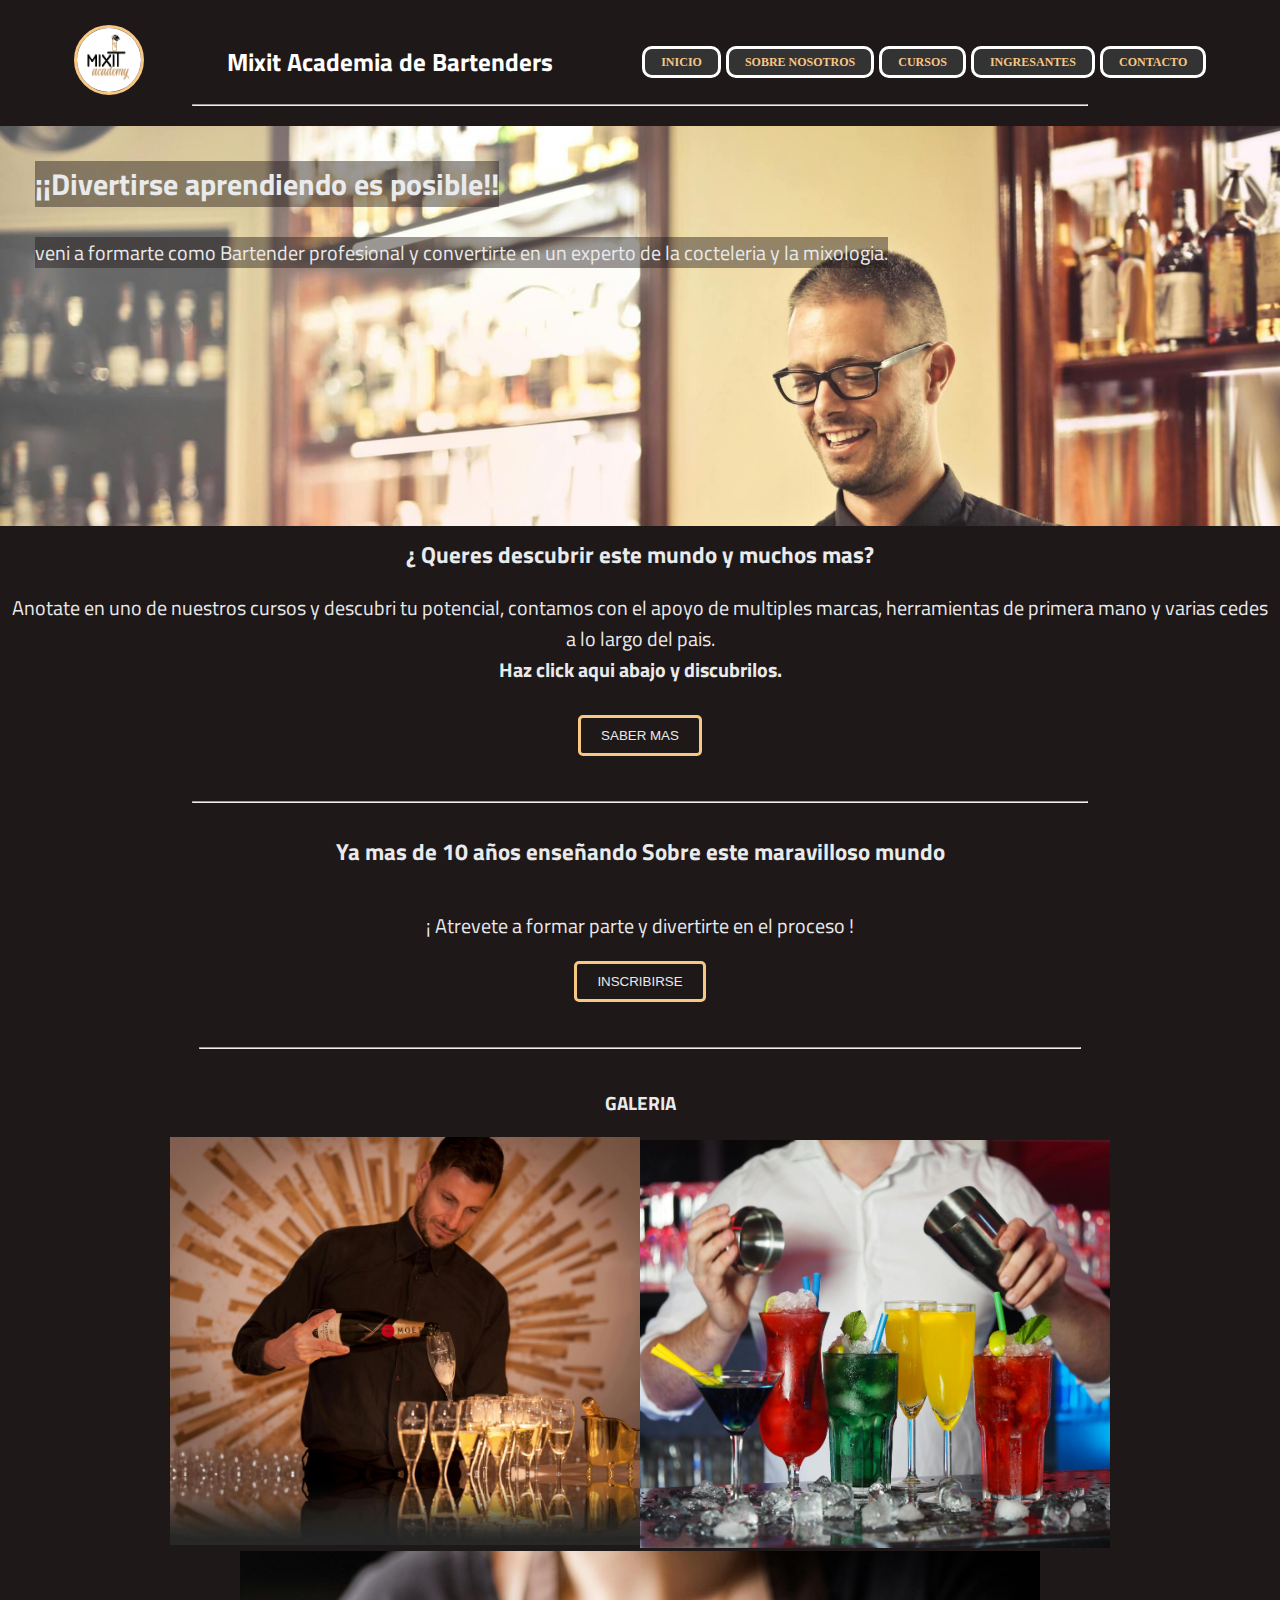
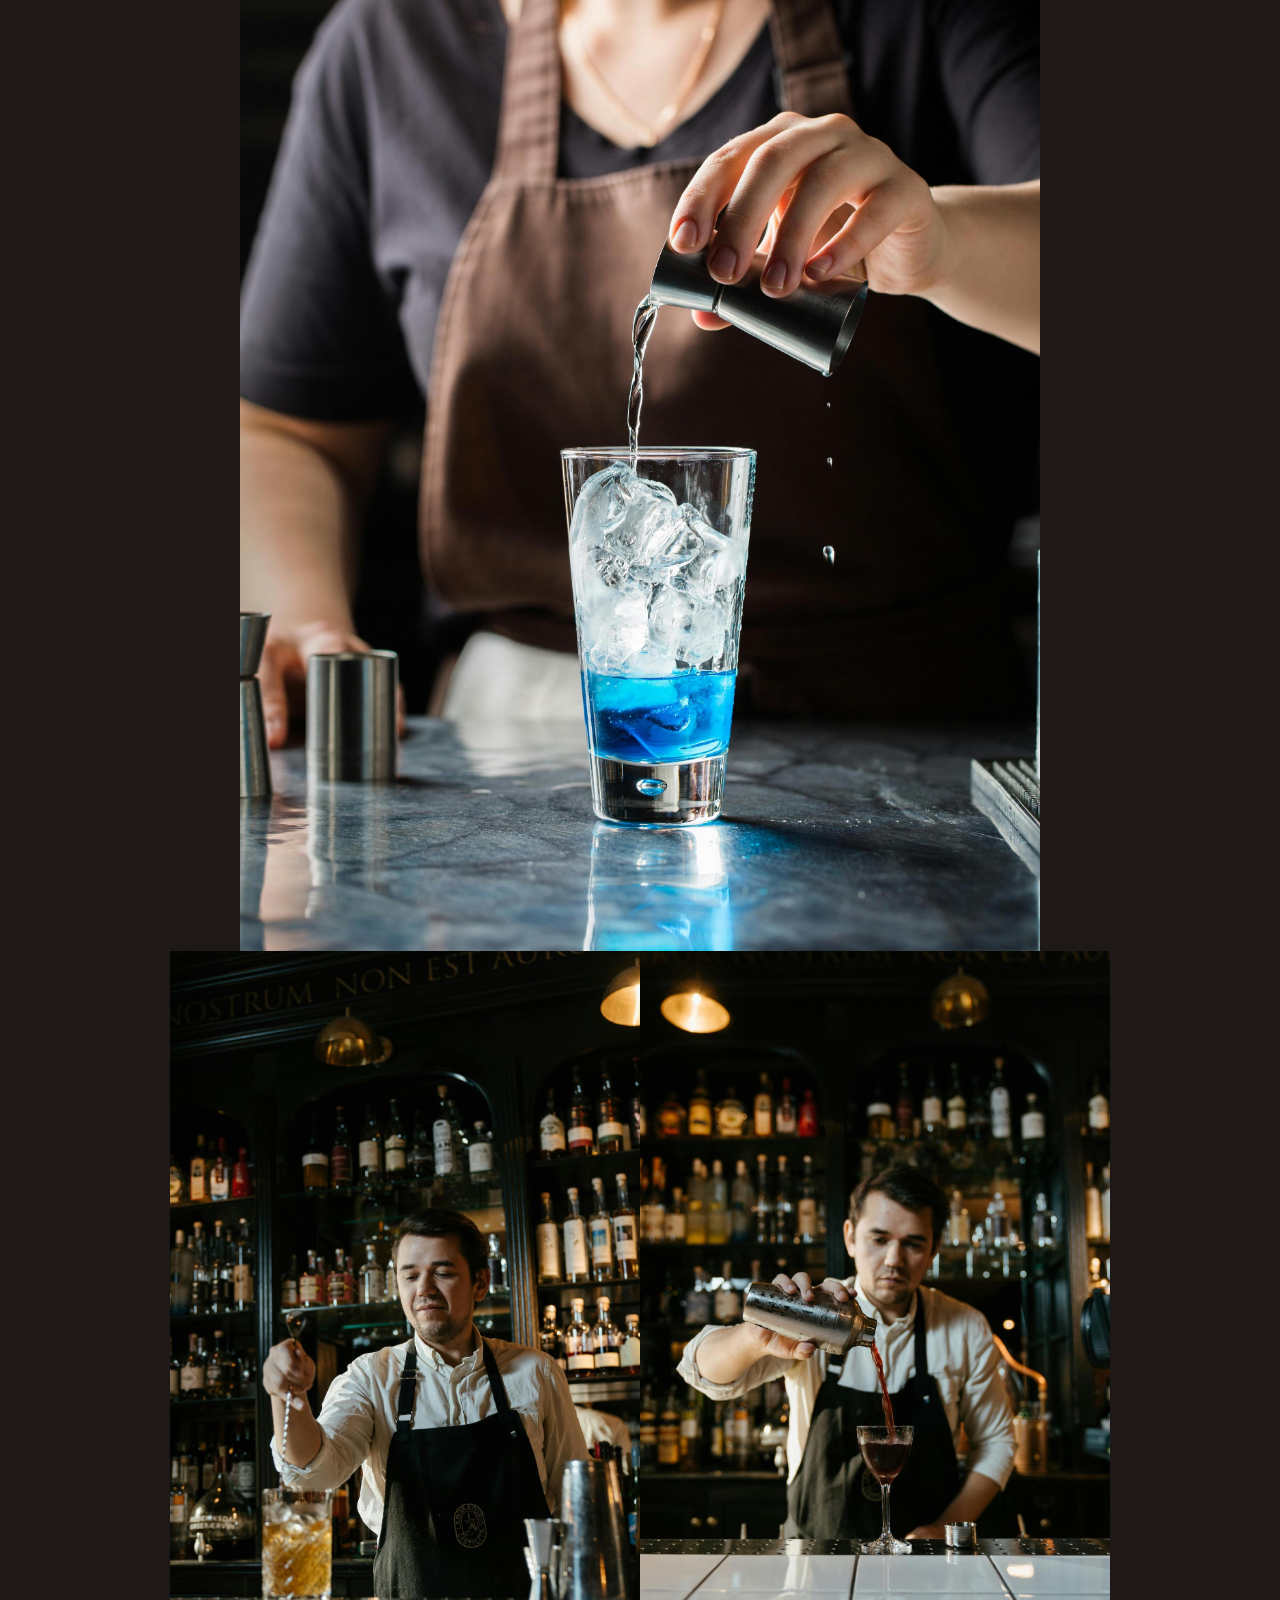
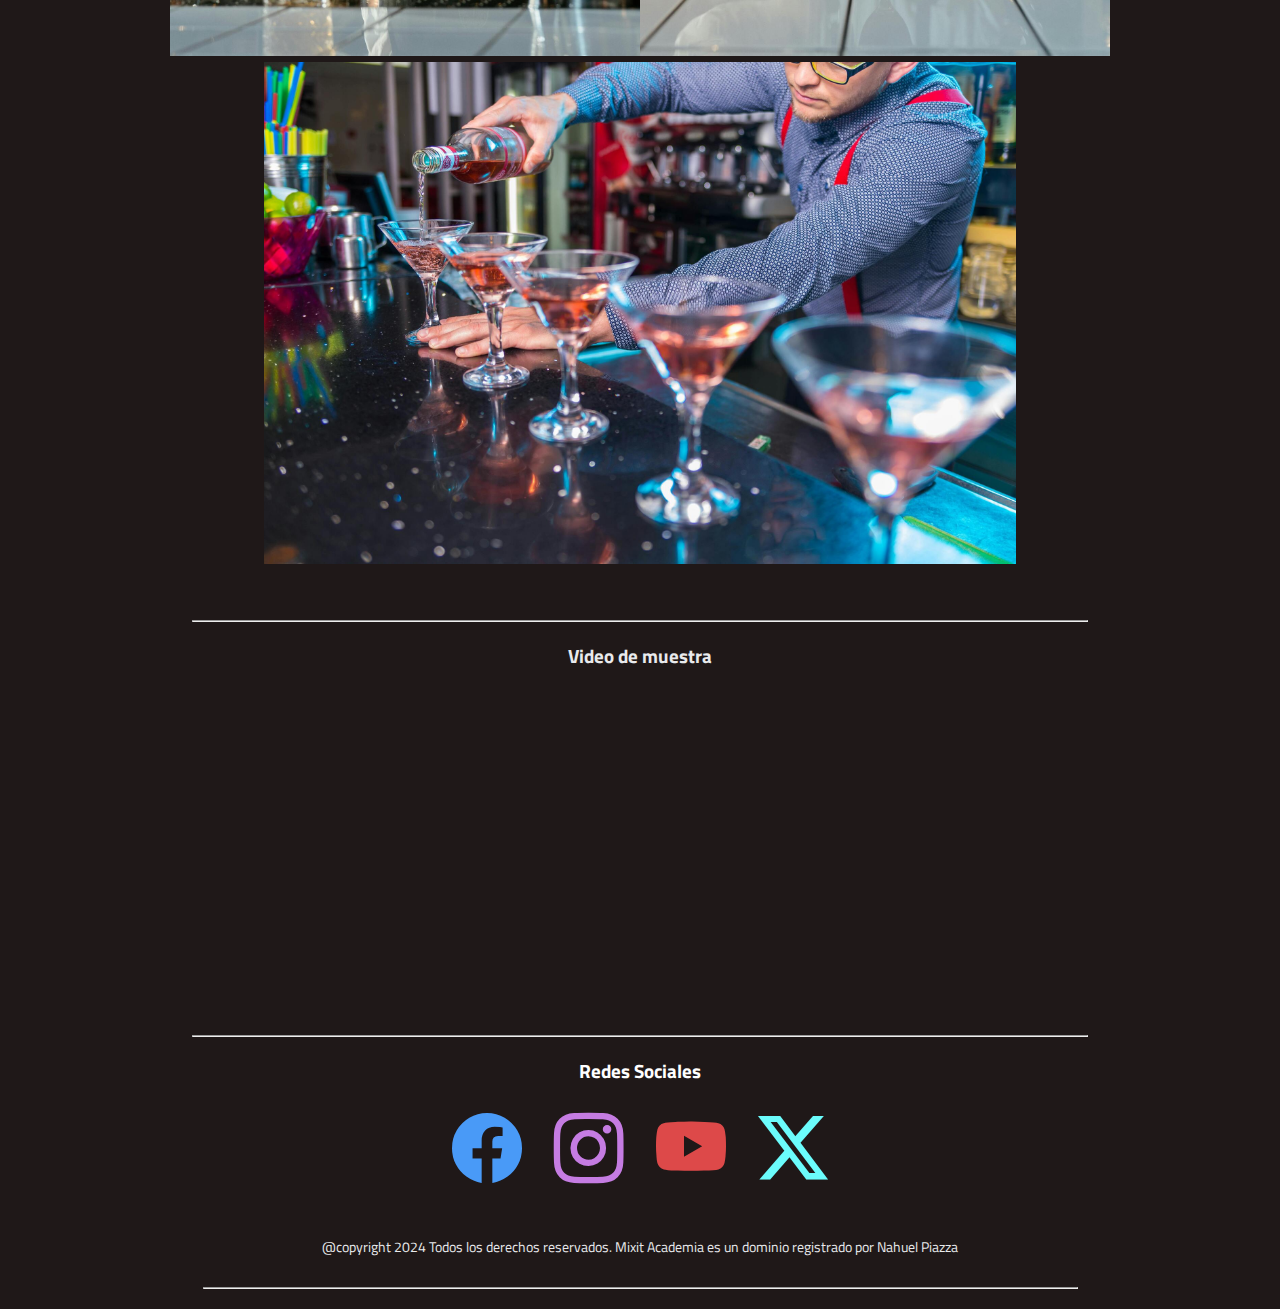
<file: index.html>
<!DOCTYPE html>
<html lang="en">

<head>
    <meta charset="UTF-8">
    <meta name="viewport" content="width=device-width, initial-scale=1.0">
    <link rel="stylesheet" href="./CSS/style.css">
    <link rel="preconnect" href="https://fonts.googleapis.com">
    <link rel="preconnect" href="https://fonts.gstatic.com" crossorigin>
    <link href="https://fonts.googleapis.com/css2?family=Titillium+Web:ital,wght@0,200;0,300;0,400;0,600;0,700;0,900;1,200;1,300;1,400;1,600;1,700&display=swap" rel="stylesheet">
    <link rel="stylesheet" href="https://cdn.jsdelivr.net/npm/bootstrap-icons@1.11.3/font/bootstrap-icons.min.css">
    <title>MIXIT ACADEMY</title>
</head>

<body>
    <header>

        <div id="logo">
            <img src="./imagenes/academy-Bar-Logo.png" alt="imagen logo" id="logoPag">
        </div>
        <div>
            <h1 id="titulo">Mixit Academia de Bartenders</h1>
        </div>
        
            <nav>
                <ul>
                    <li class="itemNav"><a href="./index.html">INICIO</a></li>
                    <li class="itemNav"><a href="./secciones/nosotros.html">SOBRE NOSOTROS</a></li>
                    <li class="itemNav"><a href="./secciones/cursos.html">CURSOS</a></li>
                    <li class="itemNav"><a href="./secciones/Ingresantes.html">INGRESANTES</a></li>
                    <li class="itemNav"><a href="./secciones/contacto.html">CONTACTO</a></li>
                </ul>
            </nav>
        

    </header>


    <main>

        <hr>

        <section><!--texto sobre imagen(colocar en css)-->
            <div id="eslogan">
                <div>
                    <h2>¡¡Divertirse aprendiendo es posible!!</h2>
                </div>
                <div>
                    <p>veni a formarte como Bartender profesional y convertirte 
                    en un experto de la cocteleria y la mixologia. 
                    </p>
                </div>
                <div>
                    <img src="./imagenes/perfil-graduado.jpg" alt="demo-clase">
                </div>
            </div>
        </section>

        <section class="textos-inicio">
            <div>
                <h3>¿ Queres descubrir este mundo y muchos mas?</h3>
            </div>
            <div>
                <p> Anotate en uno de nuestros cursos y descubri tu potencial, 
                    contamos con el apoyo de multiples marcas, herramientas de primera mano
                    y varias cedes a lo largo del pais.
                    <br><strong>Haz click aqui abajo y discubrilos.</strong>
                </p>
            </div>
            <div>
                <a href="./secciones/cursos.html"><input type="button" value="SABER MAS"></a>
            </div>
        </section>
        <hr>

        <section class="textos-inicio">

            <div>
                <div>
                    <h3>Ya mas de 10 años enseñando Sobre este maravilloso mundo </h3>
                </div>
                <br>
                <div>
                    <p>¡ Atrevete a formar parte y divertirte en el proceso !
                    </p>
                </div>
                <div>
                    <a href="./secciones/Ingresantes.html"><input type="button" value="INSCRIBIRSE"></a>
                </div>
            </div>
            <hr>

        </section>

        <section id="imagenes-inicio"> <!--galeria de fotos-->
            <div><h3>GALERIA</h3></div>
            <div id="img-cont">
                
                <div id="img1"><img src="./imagenes/imagen1.jpg" alt="imagen 1" class="img-inicio"></div>
                <div id="img2"><img src="./imagenes/imagen2.jpg" alt="imagen 2" class="img-inicio"></div>
                <div id="img3"><img src="./imagenes/imagen3.jpg" alt="imagen 3" class="img-inicio"></div>
                <div id="img4"><img src="./imagenes/imagen4.jpg" alt="imagen 4" class="img-inicio"></div>
                <div id="img5"><img src="./imagenes/imagen5.jpg" alt="imagen 5" class="img-inicio"></div>
                <div id="img6"><img src="./imagenes/imagen6.jpg" alt="imagen 6" class="img-inicio"></div>

            </div>

        </section>
        <hr>

        <section id="vid-muest">
            <div><h3>Video de muestra</h3></div>
            <br>
            <div>
                <iframe width="560" height="315" src="https://www.youtube.com/embed/Jwr8IisOjHU?si=8jxqkgSySm60YNRe" title="YouTube video player" frameborder="0" allow="accelerometer; autoplay; clipboard-write; encrypted-media; gyroscope; picture-in-picture; web-share" referrerpolicy="strict-origin-when-cross-origin" allowfullscreen>
                </iframe>
        </div>
        </section>

        <hr>

    </main>


    <footer>
        <h3>Redes Sociales</h3>
        <div id="footer-gridcont"> <!--elemento padre-->
            <div id="facebook"><a href="https://www.facebook.com/brindisibar"><i class="bi bi-facebook"></i></a></div>
            <div id="Instagram"><a href="https://www.instagram.com/institutodecocteleria/?hl=es"><i class="bi bi-instagram"></i></a></div>
            <div id="Youtube"><a href="https://www.youtube.com/@academiabartenderba9430"><i class="bi bi-youtube"></i></a></div>
            <div id="twitter"><a href="https://x.com/bartenderon"><i class="bi bi-twitter-x"></i></a></div>
                
        </div>
        <div><!--copyright-->
            <p>@copyright 2024 Todos los derechos reservados. Mixit Academia es un dominio registrado por Nahuel Piazza</p>
        </div>
        <hr>

    </footer>

</body>

</html>
</file>
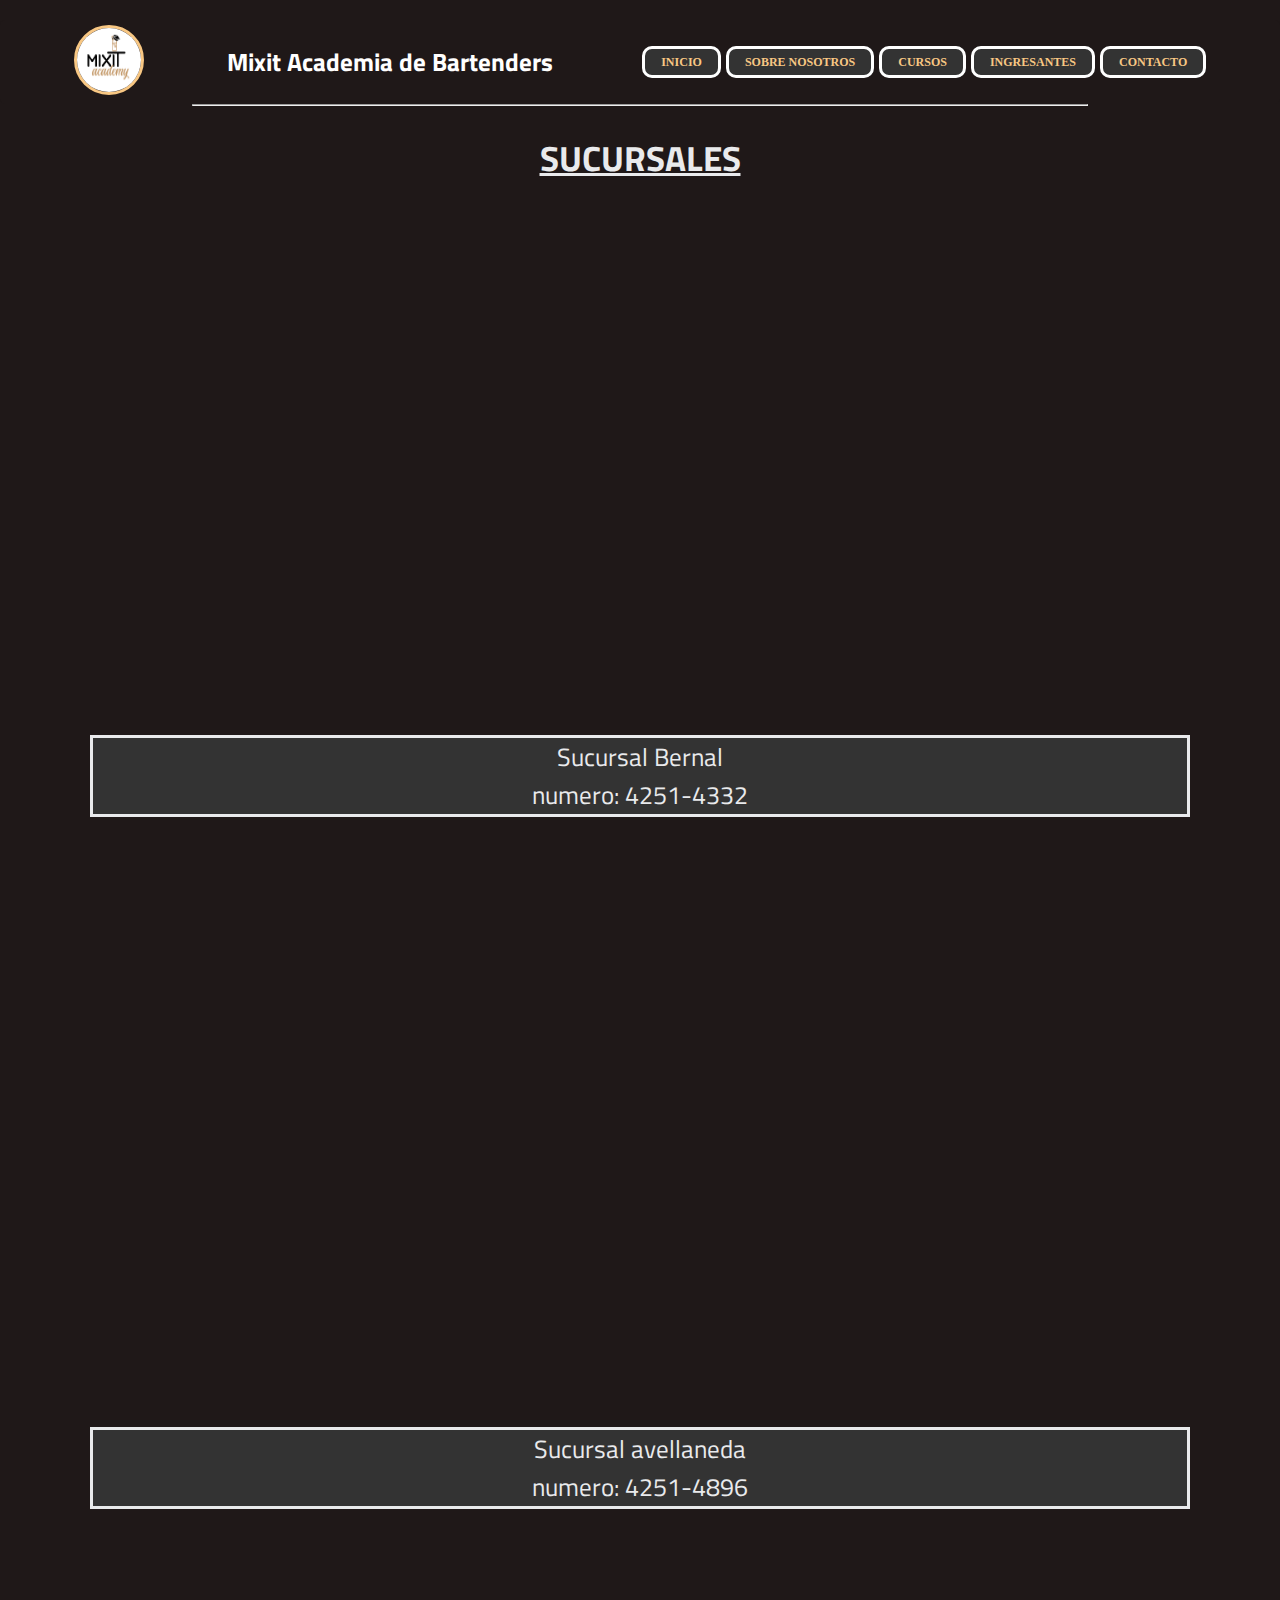
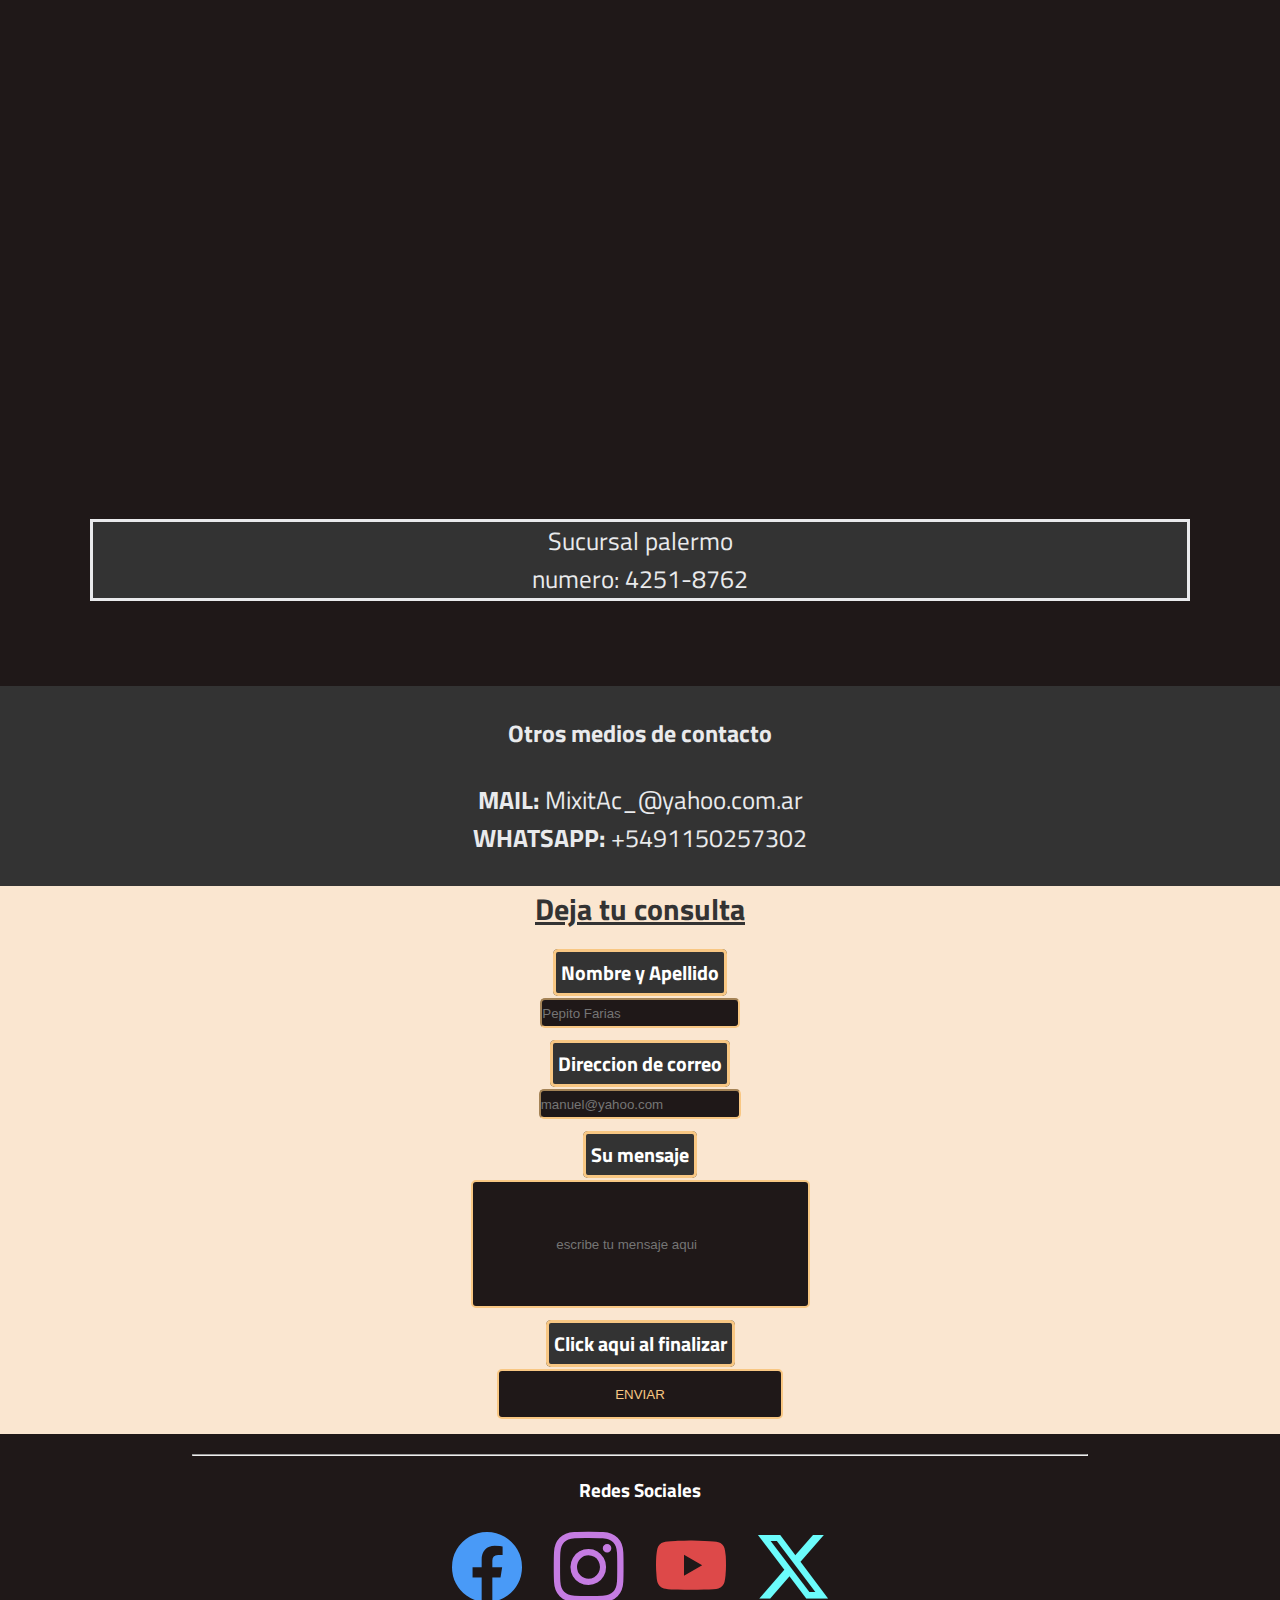
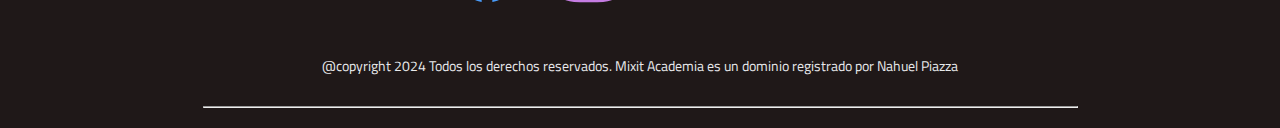
<file: secciones/contacto.html>
<!DOCTYPE html>
<html lang="en">

<head>
    <meta charset="UTF-8">
    <meta name="viewport" content="width=device-width, initial-scale=1.0">
    <link rel="stylesheet" href="../CSS/style.css">
    <link rel="preconnect" href="https://fonts.googleapis.com">
    <link rel="preconnect" href="https://fonts.gstatic.com" crossorigin>
    <link href="https://fonts.googleapis.com/css2?family=Titillium+Web:ital,wght@0,200;0,300;0,400;0,600;0,700;0,900;1,200;1,300;1,400;1,600;1,700&display=swap" rel="stylesheet">
    <link rel="stylesheet" href="https://cdn.jsdelivr.net/npm/bootstrap-icons@1.11.3/font/bootstrap-icons.min.css">
    <title>MIXIT ACADEMY</title>
</head>

<body>
    <header>

        <div id="logo">
            <img src="../imagenes/academy-Bar-Logo.png" alt="imagen logo" id="logoPag">
        </div>
        <div>
            <h1 id="titulo">Mixit Academia de Bartenders</h1>
        </div>
        
            <nav>
                <ul>
                    <li class="itemNav"><a href="../index.html">INICIO</a></li>
                    <li class="itemNav"><a href="./nosotros.html">SOBRE NOSOTROS</a></li>
                    <li class="itemNav"><a href="./cursos.html">CURSOS</a></li>
                    <li class="itemNav"><a href="./Ingresantes.html">INGRESANTES</a></li>
                    <li class="itemNav"><a href="./contacto.html">CONTACTO</a></li>
                </ul>
            </nav>
        

    </header>
    
    <main>
        <hr>
        <section id="sucursales">
            <h2>SUCURSALES</h2> <!--sucursales-->
            <div class="iframe-mapas">
                <iframe src="https://www.google.com/maps/embed?pb=!1m18!1m12!1m3!1d819.9600676199303!2d-58.32832341728106!3d-34.70920850632652!2m3!1f0!2f0!3f0!3m2!1i1024!2i768!4f13.1!3m3!1m2!1s0x95a332884c94b80f%3A0x4d9c85af719cfdba!2sPaysand%C3%BA%20737%2C%20B1875EBO%20Wilde%2C%20Provincia%20de%20Buenos%20Aires!5e0!3m2!1ses-419!2sar!4v1715220250194!5m2!1ses-419!2sar" width="600" height="450" style="border:0;" allowfullscreen="" loading="lazy" referrerpolicy="no-referrer-when-downgrade"></iframe>
            </div>
            <div>
                <p>Sucursal Bernal
                <br>numero: 4251-4332
                </p>
            </div>
            <div class="iframe-mapas">
                <iframe src="https://www.google.com/maps/embed?pb=!1m18!1m12!1m3!1d819.9600676199303!2d-58.32832341728106!3d-34.70920850632652!2m3!1f0!2f0!3f0!3m2!1i1024!2i768!4f13.1!3m3!1m2!1s0x95a332884c94b80f%3A0x4d9c85af719cfdba!2sPaysand%C3%BA%20737%2C%20B1875EBO%20Wilde%2C%20Provincia%20de%20Buenos%20Aires!5e0!3m2!1ses-419!2sar!4v1715220250194!5m2!1ses-419!2sar" width="600" height="450" style="border:0;" allowfullscreen="" loading="lazy" referrerpolicy="no-referrer-when-downgrade"></iframe>
            </div>
            <div>
                <p>Sucursal avellaneda
                <br>numero: 4251-4896
                </p>
            </div>
            <div class="iframe-mapas">
                <iframe src="https://www.google.com/maps/embed?pb=!1m18!1m12!1m3!1d819.9600676199303!2d-58.32832341728106!3d-34.70920850632652!2m3!1f0!2f0!3f0!3m2!1i1024!2i768!4f13.1!3m3!1m2!1s0x95a332884c94b80f%3A0x4d9c85af719cfdba!2sPaysand%C3%BA%20737%2C%20B1875EBO%20Wilde%2C%20Provincia%20de%20Buenos%20Aires!5e0!3m2!1ses-419!2sar!4v1715220250194!5m2!1ses-419!2sar" width="600" height="450" style="border:0;" allowfullscreen="" loading="lazy" referrerpolicy="no-referrer-when-downgrade"></iframe>
            </div>
            <div>
                <p>
                    Sucursal palermo
                    <br>numero: 4251-8762
                </p>
            </div>
        </section>

        <section>
            <div id="medios-contacto">
                <div>
                    <h2>Otros medios de contacto</h2>
                </div>
                <div>
                    <p><strong>MAIL: </strong>MixitAc_@yahoo.com.ar
                    <br>
                    <strong>WHATSAPP:</strong> +5491150257302
                    </p>
                </div>
            </div>
        </section>

        <section id="formulario">
            <h2>Deja tu consulta</h2> <!--formulario para contactarse-->
            <form id="form" action="">
                <div>
                    <label for="name">Nombre y Apellido</label>
                    <input  id="nom-ape" type="text" name="nombre y apellido" placeholder="Pepito Farias">
                </div>
                <div>
                    <label for="email">Direccion de correo</label>
                    <input id="correo" type="email" name="visitor_email"  placeholder="manuel@yahoo.com">
                </div>
                <div>
                    <label for="message">Su mensaje</label>
                    <input id="text" type="textarea" name="text" placeholder="escribe tu mensaje aqui">
                </div>
                <div>
                    <label for="submit">Click aqui al finalizar</label>
                    <input id="boton-cont" type="submit" value="ENVIAR">
                </div>

            </form>
        </section>
        <hr>

    </main>

    
    <footer>
        <h3>Redes Sociales</h3>
        <div id="footer-gridcont"> <!--elemento padre-->
            <div id="facebook"><a href="https://www.facebook.com/brindisibar"><i class="bi bi-facebook"></i></a></div>
            <div id="Instagram"><a href="https://www.instagram.com/institutodecocteleria/?hl=es"><i class="bi bi-instagram"></i></a></div>
            <div id="Youtube"><a href="https://www.youtube.com/@academiabartenderba9430"><i class="bi bi-youtube"></i></a></div>
            <div id="twitter"><a href="https://x.com/bartenderon"><i class="bi bi-twitter-x"></i></a></div>
                
        </div>
        <div><!--copyright-->
            <p>@copyright 2024 Todos los derechos reservados. Mixit Academia es un dominio registrado por Nahuel Piazza</p>
        </div>
        <hr>

    </footer>
</body>
</html>
</file>
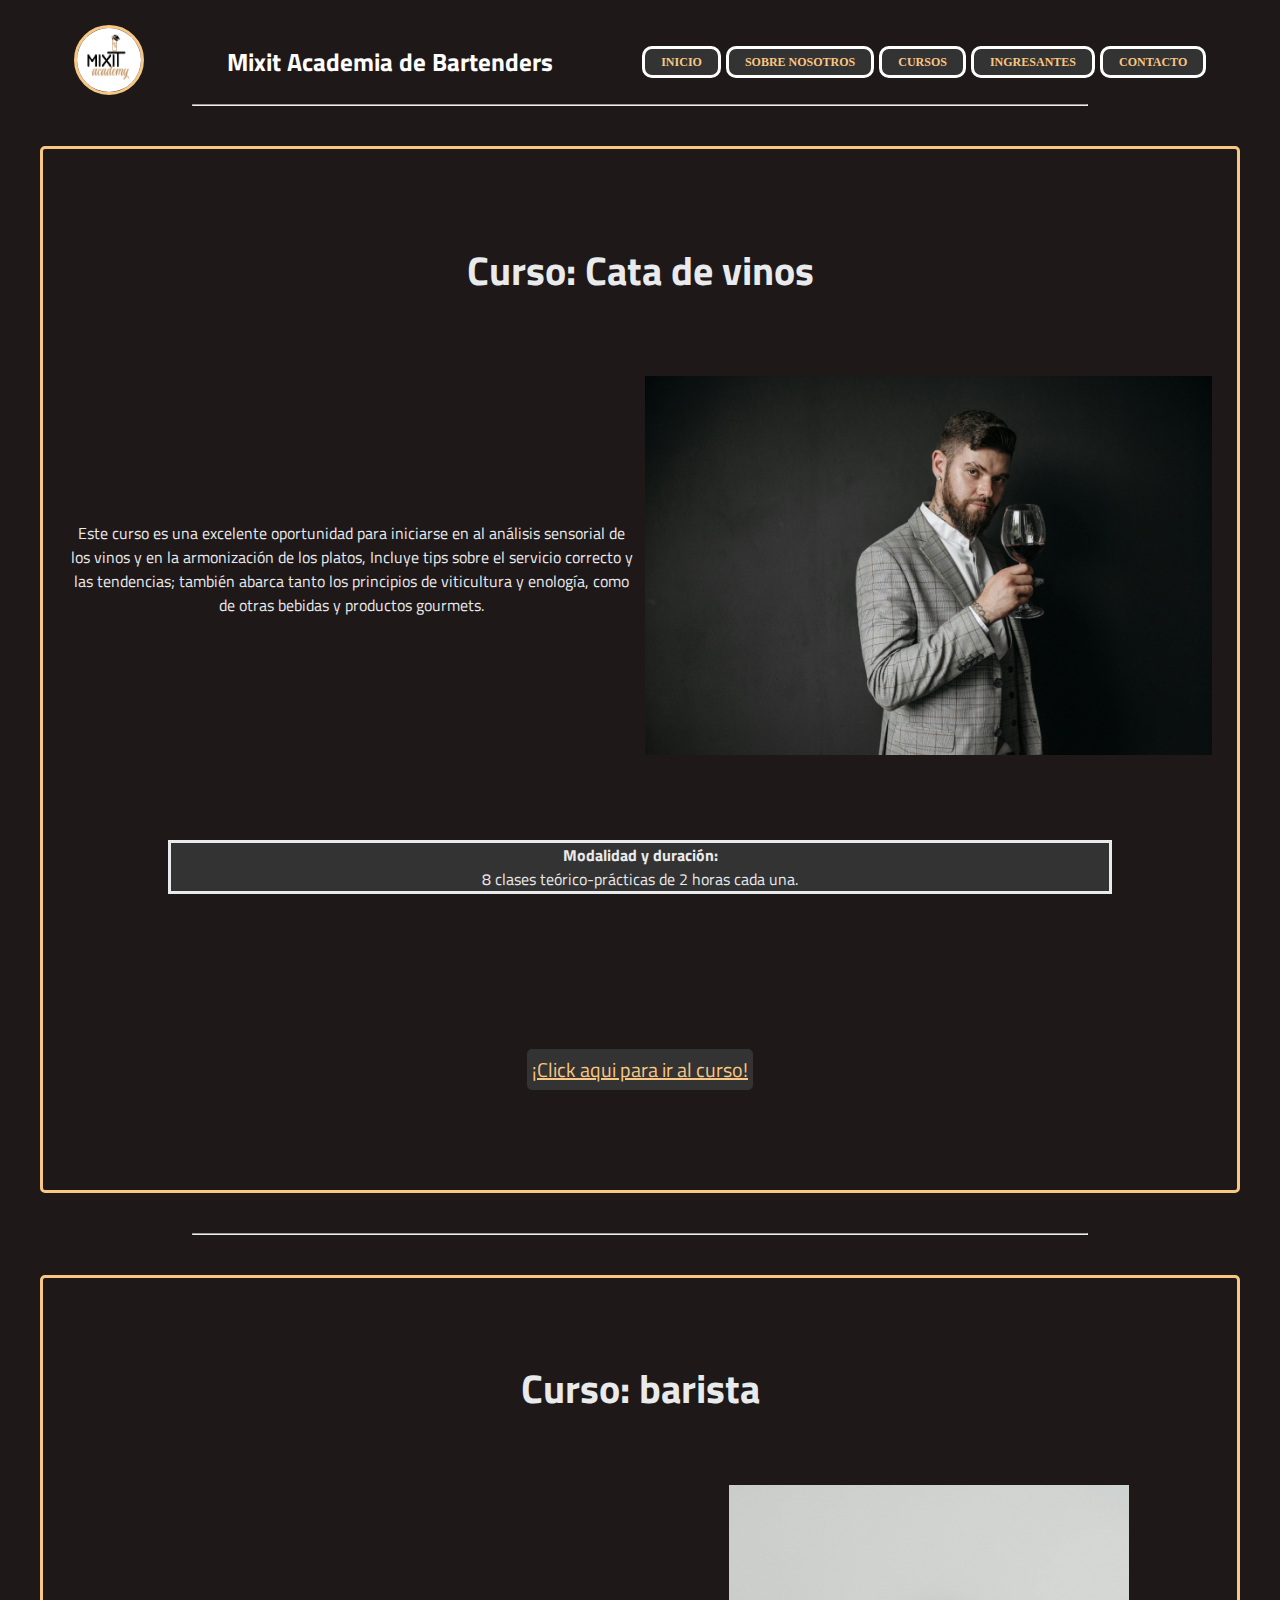
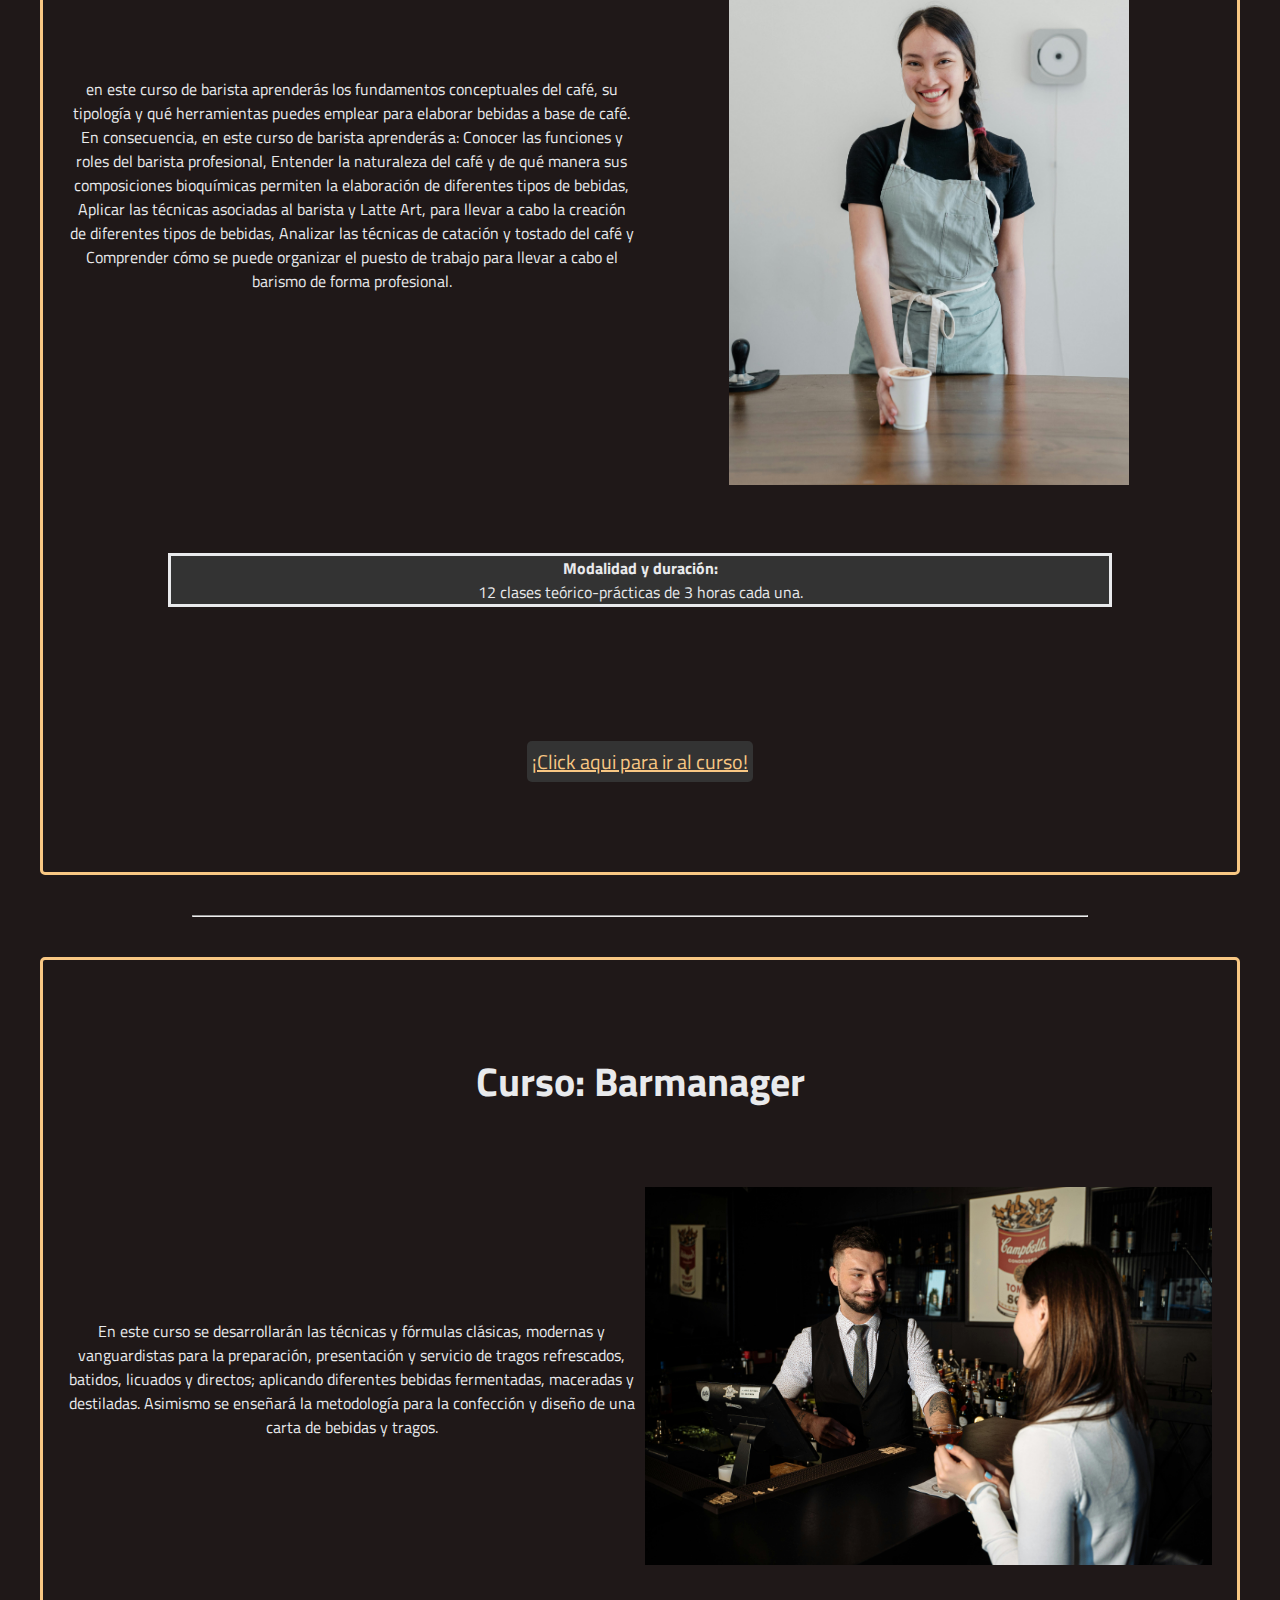
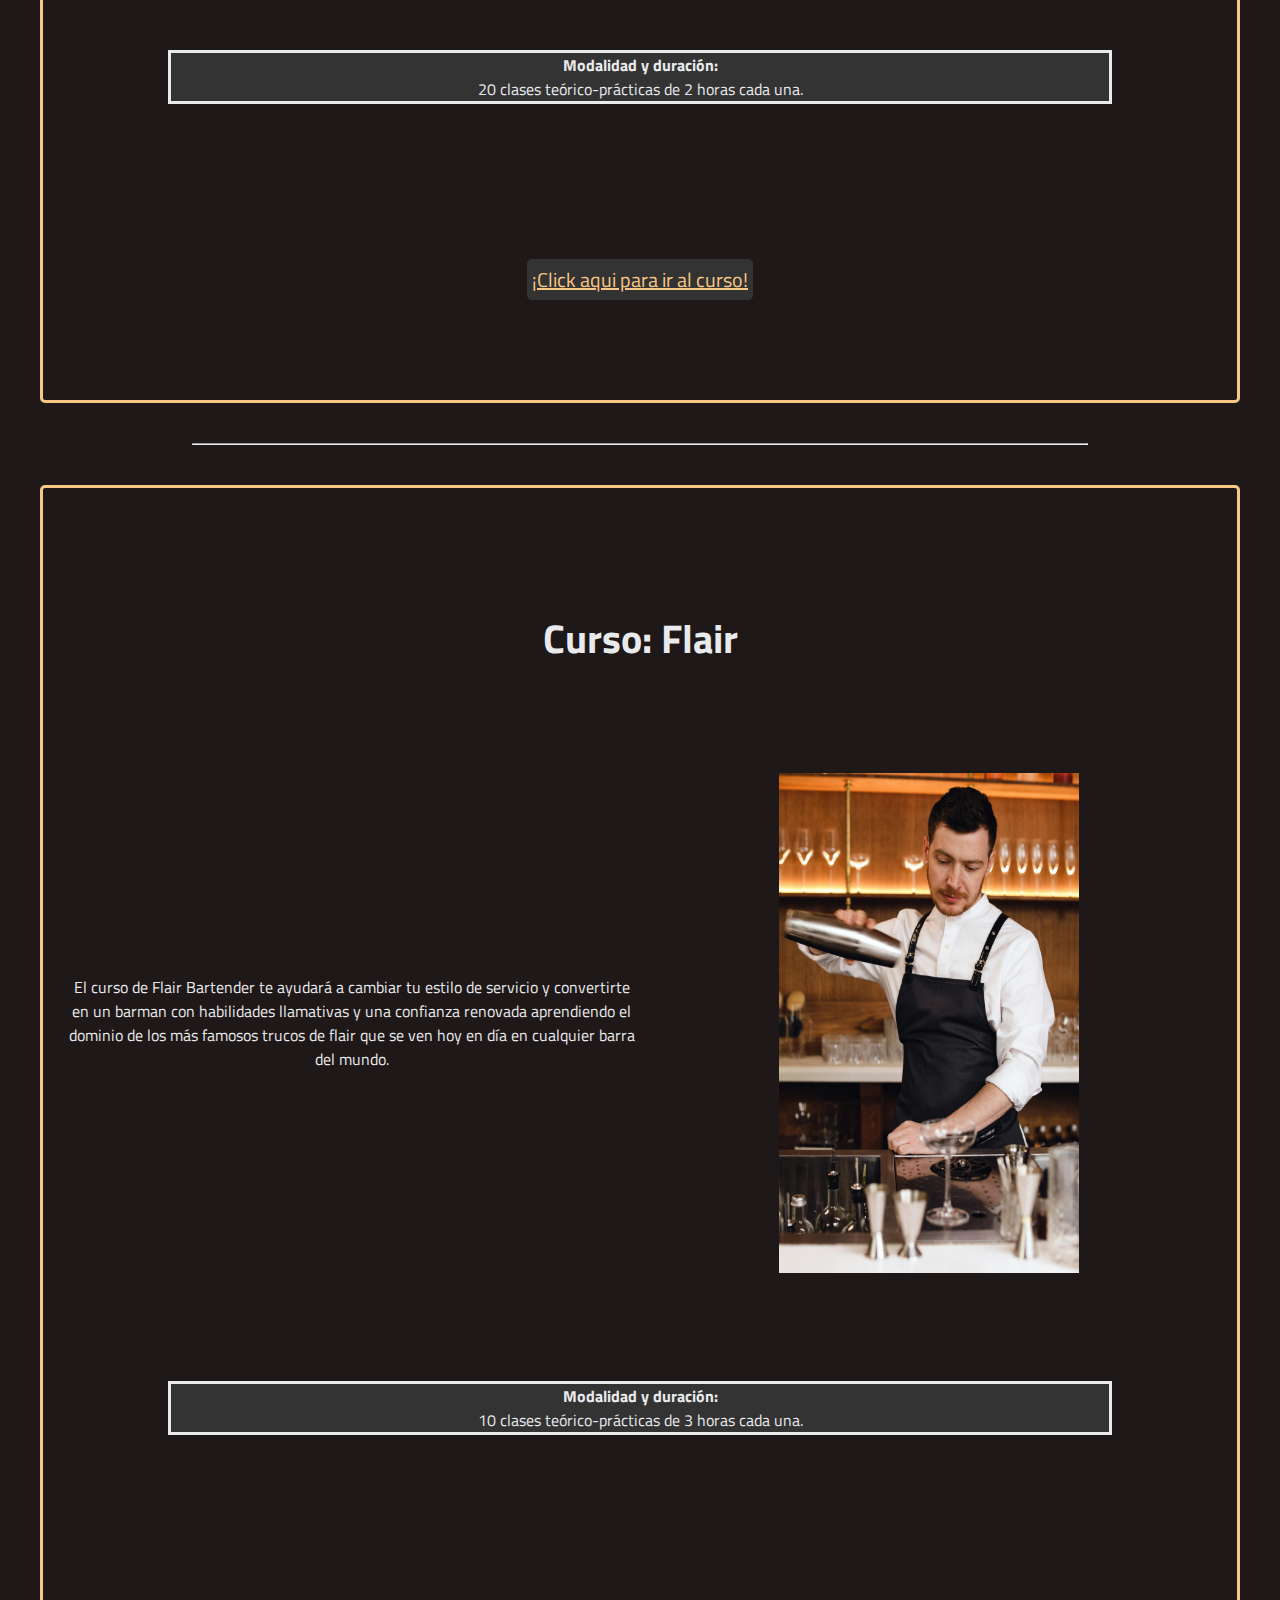
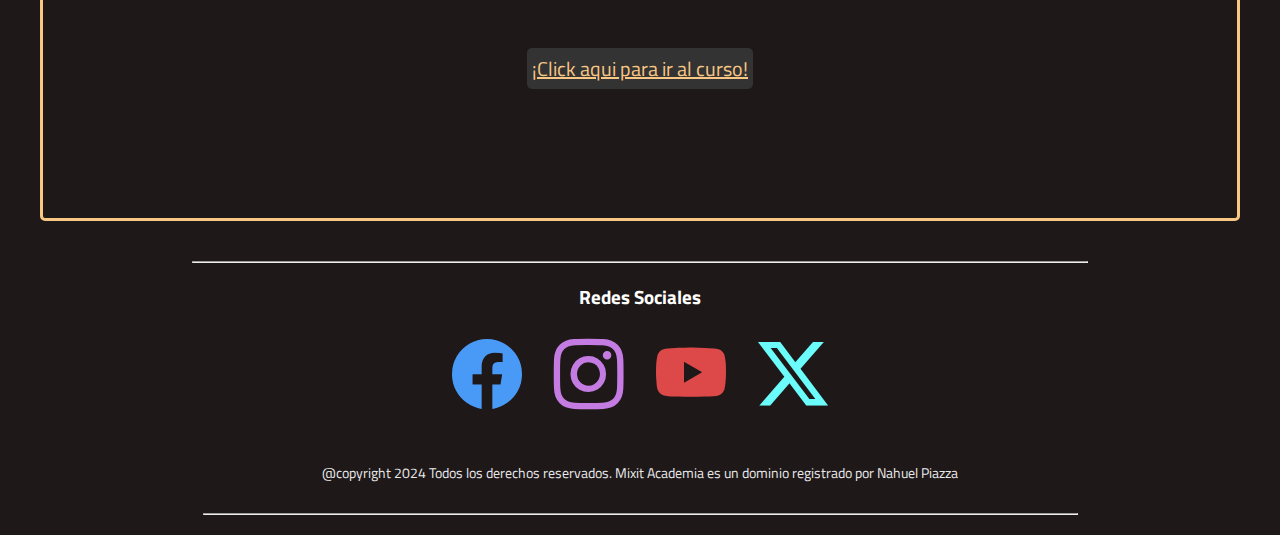
<file: secciones/cursos.html>
<!DOCTYPE html>
<html lang="en">

<head>
    <meta charset="UTF-8">
    <meta name="viewport" content="width=device-width, initial-scale=1.0">
    <link rel="stylesheet" href="../CSS/style.css">
    <link rel="preconnect" href="https://fonts.googleapis.com">
    <link rel="preconnect" href="https://fonts.gstatic.com" crossorigin>
    <link href="https://fonts.googleapis.com/css2?family=Titillium+Web:ital,wght@0,200;0,300;0,400;0,600;0,700;0,900;1,200;1,300;1,400;1,600;1,700&display=swap" rel="stylesheet">
    <link rel="stylesheet" href="https://cdn.jsdelivr.net/npm/bootstrap-icons@1.11.3/font/bootstrap-icons.min.css">
    <title>MIXIT ACADEMY</title>
</head>

<body>
    <header>

        <div id="logo">
            <img src="../imagenes/academy-Bar-Logo.png" alt="imagen logo" id="logoPag">
        </div>
        <div>
            <h1 id="titulo">Mixit Academia de Bartenders</h1>
        </div>
        
            <nav>
                <ul>
                    <li class="itemNav"><a href="../index.html">INICIO</a></li>
                    <li class="itemNav"><a href="./nosotros.html">SOBRE NOSOTROS</a></li>
                    <li class="itemNav"><a href="./cursos.html">CURSOS</a></li>
                    <li class="itemNav"><a href="./Ingresantes.html">INGRESANTES</a></li>
                    <li class="itemNav"><a href="./contacto.html">CONTACTO</a></li>
                </ul>
            </nav>
        

    </header>



    
    <main id="main-cursos">

        <hr>


        <section class="secciones-cursos" id="cata-vinos"> <!--curso cata de vinos-->
            <div class="titu-curso">
                <h2>Curso: Cata de vinos</h2>
            </div>
            <div class="texto-curso">
                <p>Este curso es una excelente oportunidad para iniciarse en al 
                análisis sensorial de los vinos y en la armonización de los platos,
                Incluye tips sobre el servicio correcto y las tendencias; también abarca
                tanto los principios de viticultura y enología, como de otras bebidas y 
                productos gourmets.
                </p>
            </div>
            <div class="img-curso">
                <img src="../imagenes/cata-vinos.jpg" alt="cata-de-vinos">
            </div>
            <div class="mod-y-dur">
                <p>
                    <strong>Modalidad y duración:</strong>
                <br>
                8 clases teórico-prácticas de 2 horas cada una.
                </p>
            </div>
            <div class="link-cursos">
                <a href="">¡Click aqui para ir al curso!</a>
            </div>

        </section>

        <hr>

        <section class="secciones-cursos" id="barista"><!--curso barista-->
            <div class="titu-curso">
                <h2>Curso: barista</h2>
            </div>
            <div class="texto-curso">
                <p>en este curso de barista aprenderás los fundamentos conceptuales del café, 
                su tipología y qué herramientas puedes emplear para elaborar bebidas a base de café. 
                En consecuencia, en este curso de barista aprenderás a: 
                
                Conocer las funciones y roles del barista profesional,
                Entender la naturaleza del café y de qué manera sus composiciones bioquímicas permiten la elaboración de diferentes tipos de bebidas,
                Aplicar las técnicas asociadas al barista y Latte Art, para llevar a cabo la creación de diferentes tipos de bebidas,
                Analizar las técnicas de catación y tostado del café y Comprender cómo se puede organizar el puesto de trabajo para 
                llevar a cabo el barismo de forma profesional.
                </p>
            </div>
            <div class="img-curso">
                <img src="../imagenes/barista.jpg" alt="barista">
            </div>
            <div class="mod-y-dur">
                <p>
                <strong>Modalidad y duración:</strong>
                <br>
                12 clases teórico-prácticas de 3 horas cada una.
                </p>
            </div>
            <div class="link-cursos">
                <a href="">¡Click aqui para ir al curso!</a>
            </div>

        </section>

        <hr>

        <section class="secciones-cursos" id="barmanager"><!--curso barmanager-->
            <div class="titu-curso">
                <h2>Curso: Barmanager</h2>
            </div>
            <div class="texto-curso">
                <p>En este curso se desarrollarán las técnicas y fórmulas clásicas, modernas y vanguardistas para la preparación, 
                presentación y servicio de tragos refrescados, batidos, licuados y directos; aplicando diferentes bebidas fermentadas,
                maceradas y destiladas. Asimismo se enseñará la metodología para la confección y diseño de una carta de bebidas y tragos.
                </p>
            </div>
            <div class="img-curso">
                <img src="../imagenes/barmanager.jpg" alt="barmanager">
            </div>
            <div class="mod-y-dur">
                <p>
                <strong>Modalidad y duración:</strong>
                <br>
                20 clases teórico-prácticas de 2 horas cada una.
                </p>
            </div>

            <div class="link-cursos">
                <a href="">¡Click aqui para ir al curso!</a>
            </div>

        </section>
        <hr>
        <section  class="secciones-cursos" id="flair"><!--curso flair-->
            
            <div class="titu-curso">
                <h2>Curso: Flair</h2>
            </div>
            <div class="texto-curso">
                <p>El curso de Flair Bartender te ayudará a cambiar tu estilo de servicio y convertirte en un barman 
                con habilidades llamativas y una confianza renovada aprendiendo el dominio de los más famosos trucos de flair
                que se ven hoy en día en cualquier barra del mundo.
                </p>
            </div>
            <div class="img-curso">
                <img src="../imagenes/flair.jpg" alt="flair">
            </div>
            <div class="mod-y-dur">
                <p>
                <strong>Modalidad y duración:</strong>
                <br>
                10 clases teórico-prácticas de 3 horas cada una.
                </p>
            </div>

            <div class="link-cursos">
                <a href="">¡Click aqui para ir al curso!</a>
            </div>

        </section>
        <hr>

    </main>

    
    <footer>
        <h3>Redes Sociales</h3>
        <div id="footer-gridcont"> <!--elemento padre-->
            <div id="facebook"><a href="https://www.facebook.com/brindisibar"><i class="bi bi-facebook"></i></a></div>
            <div id="Instagram"><a href="https://www.instagram.com/institutodecocteleria/?hl=es"><i class="bi bi-instagram"></i></a></div>
            <div id="Youtube"><a href="https://www.youtube.com/@academiabartenderba9430"><i class="bi bi-youtube"></i></a></div>
            <div id="twitter"><a href="https://x.com/bartenderon"><i class="bi bi-twitter-x"></i></a></div>
                
        </div>
        <div><!--copyright-->
            <p>@copyright 2024 Todos los derechos reservados. Mixit Academia es un dominio registrado por Nahuel Piazza</p>
        </div>
        <hr>

    </footer>
    
</body>
</html>
</file>
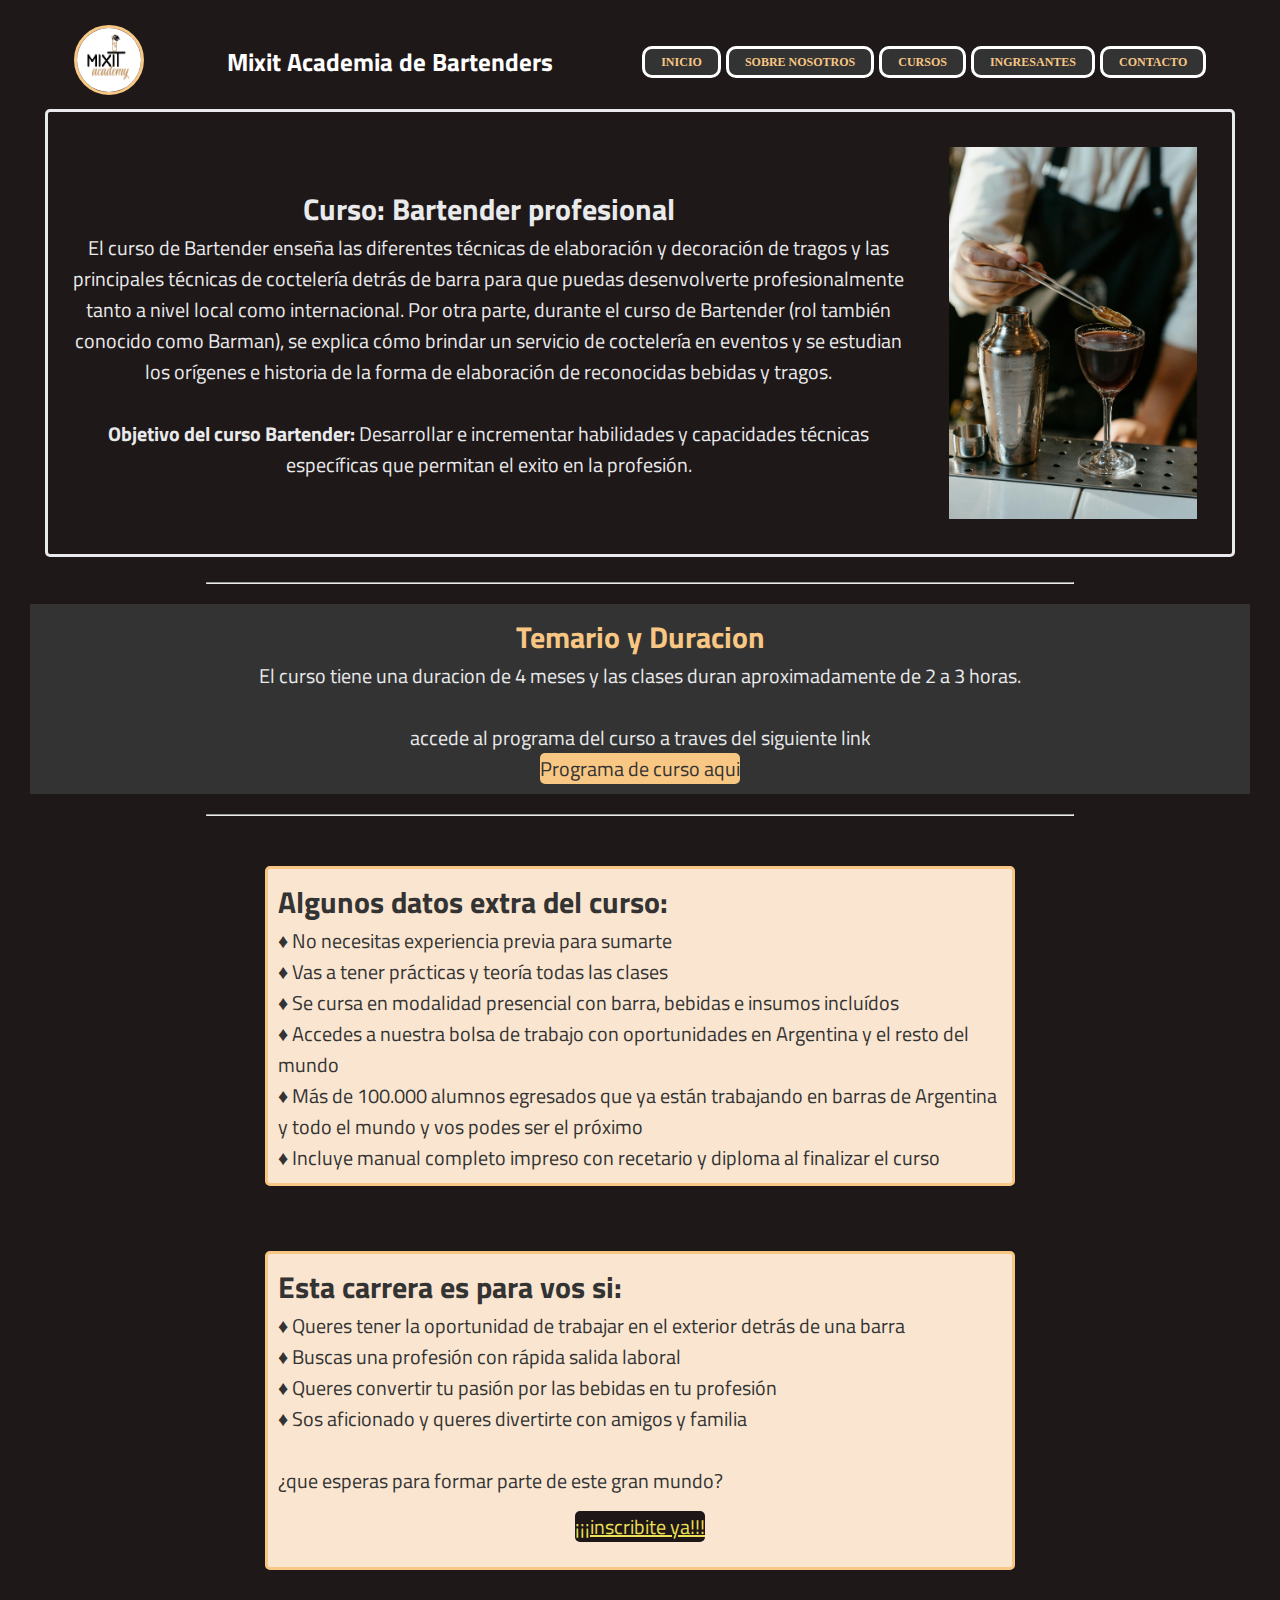
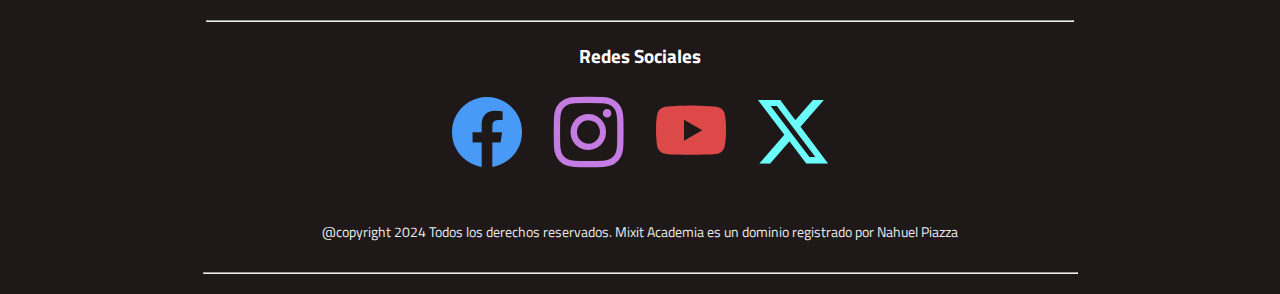
<file: secciones/Ingresantes.html>
<!DOCTYPE html>
<html lang="en">

<head>
    <meta charset="UTF-8">
    <meta name="viewport" content="width=device-width, initial-scale=1.0">
    <link rel="stylesheet" href="../CSS/style.css">
    <link rel="preconnect" href="https://fonts.googleapis.com">
    <link rel="preconnect" href="https://fonts.gstatic.com" crossorigin>
    <link href="https://fonts.googleapis.com/css2?family=Titillium+Web:ital,wght@0,200;0,300;0,400;0,600;0,700;0,900;1,200;1,300;1,400;1,600;1,700&display=swap" rel="stylesheet">
    <link rel="stylesheet" href="https://cdn.jsdelivr.net/npm/bootstrap-icons@1.11.3/font/bootstrap-icons.min.css">
    <title>MIXIT ACADEMY</title>
</head>

<body>
    <header>

        <div id="logo">
            <img src="../imagenes/academy-Bar-Logo.png" alt="imagen logo" id="logoPag">
        </div>
        <div>
            <h1 id="titulo">Mixit Academia de Bartenders</h1>
        </div>
        
            <nav>
                <ul>
                    <li class="itemNav"><a href="../index.html">INICIO</a></li>
                    <li class="itemNav"><a href="./nosotros.html">SOBRE NOSOTROS</a></li>
                    <li class="itemNav"><a href="./cursos.html">CURSOS</a></li>
                    <li class="itemNav"><a href="./Ingresantes.html">INGRESANTES</a></li>
                    <li class="itemNav"><a href="./contacto.html">CONTACTO</a></li>
                </ul>
            </nav>
        

    </header>
    
    <main id="main-ingres">

        <section id="ingre1"> <!--descripcion detallada del curso-->
            <div id="text1">
                <div>
                    <h2>Curso: Bartender profesional</h2>
                </div>
                <div>
                    <p>El curso de Bartender enseña las diferentes técnicas de elaboración y decoración de tragos y las principales técnicas de coctelería
                    detrás de barra para que puedas desenvolverte profesionalmente tanto a nivel local como internacional.
                    Por otra parte, durante el curso de Bartender (rol también conocido como Barman), se explica cómo brindar un servicio de coctelería en eventos 
                    y se estudian los orígenes e historia de la forma de elaboración de reconocidas bebidas y tragos.
                    </p>
                    <br>
                </div>
                <div>
                <p>
                    <strong>Objetivo del curso Bartender:</strong>
                    Desarrollar e incrementar habilidades y capacidades técnicas específicas que permitan el exito en la profesión.
                    </p>
                </div>
            </div>

            <div id="img-ingreso">
                <img src="../imagenes/perfil-estudiante.jpg" alt="ingresante">
            </div>

        </section>
        <hr>

        <section id="tem-dur"><!--temario + duracion-->
            <div>
                <h2>Temario y Duracion</h2>
            </div>
            <div>
                <p>El curso tiene una duracion de  4 meses y las clases duran 
                aproximadamente de 2 a 3 horas.
                </p>
                <br>
            </div>
            <div>
                <p>
                accede al programa del curso a traves del siguiente link
                </p>
            </div>
            <div>
                <a href="https://mixologistacademy.com/wp-content/uploads/2016/05/programa-del-curso.pdf">Programa de curso aqui</a>
            </div>

        </section>
        <hr>
        <section id="datos-ul">
            <div id="datos-extra"><!--datos extra-->
                <div>
                    <h2>Algunos datos extra del curso:</h2>
                </div>
                <div>
                    <ul>
                        <li>♦ No necesitas experiencia previa para sumarte</li>
                        <li>♦ Vas a tener prácticas y teoría todas las clases</li>
                        <li>♦ Se cursa en modalidad presencial con barra, bebidas e insumos incluídos</li>
                        <li>♦ Accedes a nuestra bolsa de trabajo con oportunidades en Argentina y el resto del mundo</li>
                        <li>♦ Más de 100.000 alumnos egresados que ya están trabajando en barras de Argentina y todo el mundo y vos podes ser el próximo</li>
                        <li>♦ Incluye manual completo impreso con recetario y diploma al finalizar el curso</li>
                    </ul>
                </div>
            </div>

            <div id="es-si">           <!--esta carrera es para vos si.... que esperas para inscribirte-->
                <div>
                    <h2>Esta carrera es para vos si:</h2>
                </div>
                <div>
                    <ul>
                        <li>♦ Queres tener la oportunidad de trabajar en el exterior detrás de una barra</li>
                        <li>♦ Buscas una profesión con rápida salida laboral</li>
                        <li>♦ Queres convertir tu pasión por las bebidas en tu profesión</li>
                        <li>♦ Sos aficionado y queres divertirte con amigos y familia</li>
                    </ul>
                </div>
            <br>
                <div>
                    <p>¿que esperas para formar parte de este gran mundo?</p>
                </div>
                <div id="inscribite">
                    <a href="">¡¡¡inscribite ya!!!</a>
                </div>
            </div>
        </section>

        <hr>

    </main>


    <footer>
        <h3>Redes Sociales</h3>
        <div id="footer-gridcont"> <!--elemento padre-->
            <div id="facebook"><a href="https://www.facebook.com/brindisibar"><i class="bi bi-facebook"></i></a></div>
            <div id="Instagram"><a href="https://www.instagram.com/institutodecocteleria/?hl=es"><i class="bi bi-instagram"></i></a></div>
            <div id="Youtube"><a href="https://www.youtube.com/@academiabartenderba9430"><i class="bi bi-youtube"></i></a></div>
            <div id="twitter"><a href="https://x.com/bartenderon"><i class="bi bi-twitter-x"></i></a></div>
                
        </div>
        <div><!--copyright-->
            <p>@copyright 2024 Todos los derechos reservados. Mixit Academia es un dominio registrado por Nahuel Piazza</p>
        </div>
        <hr>

    </footer>
    
</body>
</html>
</file>
<file: CSS/style.css>
* {
  padding: 0;
  margin: 0;
  box-sizing: border-box;
}

body {
  background-color: #1f1818;
}

hr {
  width: 70%;
  margin: auto;
  margin-top: 20px;
  margin-bottom: 20px;
  text-align: center;
}

img {
  width: 100%;
}

iframe {
  width: 100%;
}

h1 {
  align-items: center;
  grid-column-start: 2;
  grid-column-end: 4;
  text-align: center;
  font-family: "Titillium Web", sans-serif;
  font-style: normal;
  font-size: 25px;
  color: #ffffff;
  margin-top: 10px;
  padding-left: 30px;
}

main {
  font-family: "Titillium Web", sans-serif;
  color: #e9eaec;
  text-align: center;
}

header {
  display: grid;
  justify-content: center;
  align-items: center;
  grid-template-columns: 1fr 2fr;
  grid-template-rows: 2fr 5fr;
  padding: 1rem;
  margin: 1rem;
  max-width: 100%;
  max-height: 100%;
}
@media (min-width: 480px) {
  header {
    display: grid;
    justify-content: center;
    align-items: center;
    grid-template-columns: 1fr 5fr;
    grid-template-rows: 1fr 1fr;
  }
}
@media (min-width: 780px) {
  header {
    display: flex;
    flex-direction: row;
    justify-content: center;
    align-items: center;
    flex-wrap: nowrap;
    margin: 0%;
    padding: 5px;
  }
}
@media (min-width: 1024px) {
  header {
    display: flex;
    flex-direction: row;
    justify-content: space-evenly;
    align-items: center;
    position: sticky;
    z-index: 10;
    top: 20px;
    background-color: #1f1818;
    border-radius: 5px;
  }
}
header #logo {
  justify-self: start;
  grid-column-start: 1;
  grid-column-end: 2;
}
@media (min-width: 480px) {
  header #logo {
    justify-self: center;
  }
}
@media (min-width: 780px) {
  header #logo {
    justify-self: center;
  }
}
@media (min-width: 1024px) {
  header #logo {
    margin-right: 10px;
  }
}
header #logo #logoPag {
  border-style: solid;
  border-radius: 50%;
  height: 95px;
  width: 95px;
  border-color: #f8c783;
}
@media (min-width: 780px) {
  header #logo #logoPag {
    height: 70px;
    width: 70px;
  }
}
header #titulo {
  display: block;
  align-items: center;
  grid-column-start: 2;
  grid-column-end: 4;
  text-align: center;
  font-family: "Titillium Web", sans-serif;
  font-style: normal;
  font-size: 25px;
  color: #ffffff;
  margin-top: 10px;
  padding-left: 30px;
}
@media (min-width: 780px) {
  header #titulo {
    text-align: left;
    grid-column-start: none;
    grid-column-end: none;
    padding-left: 10px;
  }
}
@media (min-width: 1024px) {
  header #titulo {
    text-align: left;
    margin: 0px;
    margin-top: 0px;
    padding-left: 5px;
  }
}

nav {
  justify-content: center;
  list-style-type: none;
  text-align: center;
  grid-column: span 2;
}
nav ul {
  display: flex;
  flex-direction: column;
  justify-content: space-evenly;
  align-items: center;
  flex-wrap: wrap;
  gap: 5px;
  margin: 10px;
  padding: 0;
  list-style: none;
}
@media (min-width: 480px) {
  nav ul {
    display: flex;
    flex-direction: row;
    justify-content: space-evenly;
    align-items: center;
  }
}
@media (min-width: 780px) {
  nav ul {
    margin: 0%;
    padding: 0%;
  }
}
@media (min-width: 1024px) {
  nav ul {
    padding-left: 20px;
  }
}
nav ul .itemNav {
  display: inline-block;
  line-height: 30px;
  font-size: 12px;
  font-weight: bold;
}
nav ul .itemNav a {
  padding: 6px 16px 6px 16px;
  background-color: #333333;
  border: 1.5px solid #ffffff;
  border-radius: 2rem;
  text-decoration: none;
  color: #f8c783;
}
@media (min-width: 1024px) {
  nav ul .itemNav a {
    border: solid #ffffff;
    border-radius: 10px;
  }
}
@media (min-width: 1024px) {
  nav ul .itemNav a:hover {
    background-color: #fae6d0;
    color: #1f1818;
  }
}

footer {
  display: flex;
  flex-direction: column;
  justify-content: center;
  align-items: center;
  width: auto;
  gap: 10px;
  background-color: #1f1818;
  color: #ffffff;
  font-family: "Titillium Web", sans-serif;
  margin-top: 15px;
  margin-left: 15px;
  margin-right: 15px;
}
footer div {
  text-align: center;
  font-size: 18px;
}
footer div p {
  font-size: 14px;
  color: #e9eaec;
  padding-top: 25px;
  text-align: center;
}
footer div i {
  font-size: 50px;
}
@media (min-width: 1024px) {
  footer div i {
    font-size: 70px;
  }
}
footer h3 {
  text-align: center;
}
footer #footer-gridcont {
  display: flex;
  flex-direction: row;
  justify-content: space-evenly;
  align-items: center;
  width: 1fr;
  flex-wrap: wrap;
  row-gap: 1rem;
  column-gap: 2rem;
  margin-left: 5px;
  margin-right: 5px;
}
footer #footer-gridcont #facebook a {
  color: rgb(73, 154, 247);
}
footer #footer-gridcont #Instagram a {
  color: rgb(197, 124, 226);
}
footer #footer-gridcont #Youtube a {
  color: rgb(221, 73, 73);
}
footer #footer-gridcont #twitter a {
  color: rgb(107, 252, 252);
  border-radius: 50%;
}

#eslogan {
  display: flex;
  flex-direction: column;
  justify-content: space-evenly;
  align-items: center;
  flex-wrap: wrap;
}
@media (min-width: 480px) {
  #eslogan h2 {
    font-size: 30px;
  }
  #eslogan h3 {
    font-size: 25px;
  }
  #eslogan p {
    font-size: 20px;
  }
}
@media (min-width: 1024px) {
  #eslogan {
    background-image: url("../imagenes/perfil-graduado.jpg");
    background-size: cover;
    width: 100%;
    height: 400px;
    text-align: left;
    font-size: 25px;
    padding: 20px;
    justify-content: left;
  }
}
#eslogan div {
  width: 100%;
}
@media (min-width: 480px) {
  #eslogan div {
    padding: 15px;
  }
}
@media (min-width: 1024px) {
  #eslogan div {
    display: flex;
    flex-direction: column;
    justify-content: left;
    align-items: start;
    width: 100%;
  }
}
#eslogan div h2 {
  text-align: center;
}
@media (min-width: 1024px) {
  #eslogan div h2 {
    font-size: 30px;
    background-color: rgba(31, 23, 23, 0.4431372549);
    color: #e9eaec;
  }
}
#eslogan div p {
  text-align: center;
}
@media (min-width: 1024px) {
  #eslogan div p {
    background-color: rgba(31, 23, 23, 0.4431372549);
    font-size: 20px;
  }
}
#eslogan div img {
  width: 100%;
  padding: 10px;
}
@media (min-width: 1024px) {
  #eslogan div img {
    display: none;
  }
}

@media (min-width: 480px) {
  .textos-inicio {
    padding: 10px;
  }
}
@media (min-width: 1024px) {
  .textos-inicio {
    display: flex;
    flex-direction: column;
    justify-content: center;
    align-items: center;
    width: 100%;
    height: 100%;
    margin: auto;
    gap: 10px;
    font-size: 20px;
  }
  .textos-inicio span {
    display: block;
    font-weight: bold;
    color: #333333;
    font-size: 30px;
    margin-top: 30px;
  }
}
.textos-inicio div p {
  margin-bottom: 10px;
  margin-top: 10px;
}
.textos-inicio div input {
  margin-top: 10px;
  margin-bottom: 15px;
  background-color: #1f1818;
  width: 45%;
  border-radius: 5px;
  border: solid;
  border-color: #f8c783;
  color: #e9eaec;
  padding: 10px 20px;
}
@media (min-width: 1024px) {
  .textos-inicio div input {
    width: auto;
  }
  .textos-inicio div input:hover {
    background-color: #f8c783;
    color: #1f1818;
    border-style: double;
    border-radius: 5px;
    border-color: #1f1818;
  }
}

#imagenes-inicio {
  width: 100%;
  padding: 10px;
}
@media (min-width: 780px) {
  #imagenes-inicio {
    display: flex;
    flex-direction: column;
    justify-content: center;
    align-items: center;
    width: 50%;
    margin: auto;
    padding: 10px;
  }
}
@media (min-width: 1024px) {
  #imagenes-inicio {
    display: flex;
    flex-direction: column;
    justify-content: space-around;
    align-items: center;
    width: 1000px;
    margin: auto;
  }
}
#imagenes-inicio h2 {
  text-decoration: underline;
  margin-bottom: 20PX;
}

#img-cont {
  display: flex;
  flex-direction: column;
  justify-content: space-evenly;
  align-items: start;
}
@media (min-width: 780px) {
  #img-cont {
    display: flex;
    flex-direction: row;
    justify-content: center;
    align-items: center;
    flex-wrap: wrap;
    row-gap: 10px;
    margin: auto;
  }
}
@media (min-width: 1024px) {
  #img-cont {
    display: flex;
    flex-direction: row;
    justify-content: center;
    align-items: center;
    flex-wrap: wrap;
    margin: 10px;
    padding: 10px;
    gap: 0px;
  }
  #img-cont #img1 {
    grid-row-start: 1;
    grid-row-end: 2;
    grid-column-start: 1;
    grid-column-end: 2;
    width: 50%;
  }
  #img-cont #img2 {
    grid-row-start: 2;
    grid-row-end: 3;
    grid-column-start: 1;
    grid-column-end: 2;
    width: 50%;
    height: 408px;
  }
  #img-cont #img3 {
    grid-row-start: 3;
    grid-row-end: 4;
    grid-column-start: 1;
    grid-column-end: 5;
    height: 1000px;
  }
  #img-cont #img4 {
    grid-row-start: 4;
    grid-row-end: 5;
    grid-column-start: 1;
    grid-column-end: 3;
    width: 50%;
  }
  #img-cont #img5 {
    grid-row-start: 4;
    grid-row-end: 5;
    grid-column-start: 3;
    grid-column-end: 5;
    width: 50%;
  }
  #img-cont #img6 {
    grid-row-start: 5;
    grid-row-end: 6;
    grid-column-start: 1;
    grid-column-end: 5;
    width: 80%;
  }
}

.img-inicio {
  width: 100%;
  height: 100%;
  object-fit: cover;
}
.img-inicio:focus {
  width: 200%;
}

#vid-muest {
  width: 100%;
  text-align: center;
}
@media (min-width: 1024px) {
  #vid-muest div {
    margin-left: 65px;
    margin-right: 65px;
  }
}

#vid-muest iframe {
  padding: 10px;
}
@media (min-width: 780px) {
  #vid-muest iframe {
    padding: 0%;
    width: auto;
  }
}
@media (min-width: 1024px) {
  #vid-muest iframe {
    width: 100%;
  }
}

#main-ingres {
  background-color: #1f1818;
  font-size: 20px;
  margin: 10px;
}
@media (min-width: 1024px) {
  #main-ingres {
    margin: 20px;
  }
}

#ingre1 {
  display: flex;
  flex-direction: column;
  justify-content: space-evenly;
  align-items: center;
  gap: 15px;
  margin: 25px;
  padding: 15px;
}
@media (min-width: 1024px) {
  #ingre1 {
    display: flex;
    flex-direction: row;
    justify-content: space-evenly;
    align-items: center;
    border-style: solid;
    border-radius: 5px;
  }
}

#img-ingreso {
  display: grid;
  justify-content: center;
  align-items: center;
  grid-template-columns: auto;
  grid-template-rows: auto;
  width: auto;
}
@media (min-width: 780px) {
  #img-ingreso {
    width: 300px;
  }
}
@media (min-width: 1024px) {
  #img-ingreso {
    width: 100%;
    margin: 20px;
  }
}
#img-ingreso img {
  width: 100%;
}

#text1 {
  display: flex;
  flex-direction: column;
  justify-content: center;
  align-items: center;
}

#tem-dur {
  background-color: #333333;
  margin: 10px;
  padding: 10px;
}
#tem-dur h2 {
  color: #f8c783;
}
#tem-dur a {
  color: #333333;
  background-color: #f8c783;
  border-radius: 5px;
  text-decoration: none;
}

#datos-ul {
  display: flex;
  flex-direction: column;
  justify-content: space-evenly;
  align-items: center;
  text-align: left;
  gap: 25px;
  padding: 10px;
}
#datos-ul div ul {
  list-style: none;
}

#datos-extra {
  margin: 20px;
  background-color: #fae6d0;
  color: #333333;
  border-style: solid;
  border-radius: 5px;
  border-color: #f8c783;
  width: 100%;
  padding: 10px;
}
@media (min-width: 780px) {
  #datos-extra {
    width: 750px;
  }
}

#es-si {
  margin: 20px;
  background-color: #fae6d0;
  color: #333333;
  border-style: solid;
  border-radius: 5px;
  border-color: #f8c783;
  width: 100%;
  height: auto;
  padding: 10px;
}
@media (min-width: 780px) {
  #es-si {
    width: 750px;
  }
}
#es-si a {
  text-align: center;
  color: #ece056;
  background-color: #1F1717;
  border-radius: 5px;
  margin: 15px;
}

#inscribite {
  display: flex;
  flex-direction: row;
  justify-content: center;
  align-items: center;
}

#main-cursos {
  background-color: #1f1818;
}

.secciones-cursos {
  display: flex;
  flex-direction: column;
  justify-content: space-evenly;
  align-items: center;
  margin: 20px;
  gap: 10px;
}
@media (min-width: 780px) {
  .secciones-cursos {
    margin: 45px;
    gap: 40px;
  }
}
@media (min-width: 1024px) {
  .secciones-cursos {
    display: grid;
    justify-content: space-evenly;
    align-items: center;
    grid-template-columns: 1fr 1fr;
    grid-template-rows: 1fr 2fr 1fr 1fr;
    margin: 40px;
    gap: 10px;
    border-color: #f8c783;
    border-style: solid;
    border-radius: 5px;
    padding: 25px;
  }
}

@media (min-width: 1024px) {
  .titu-curso {
    grid-column-start: 1;
    grid-column-end: 3;
    grid-row-start: 1;
    grid-row-end: 2;
    text-align: center;
  }
  .titu-curso h2 {
    font-size: 40px;
    font-weight: bold;
    margin: auto;
  }
  .texto-curso {
    grid-column-start: 1;
    grid-column-end: 2;
    grid-row-start: 2;
    grid-row-end: 3;
  }
  .mod-y-dur {
    grid-column-start: 1;
    grid-column-end: 3;
    grid-row-start: 3;
    grid-row-end: 4;
    background-color: #333333;
    border-style: solid;
    margin-left: 100px;
    margin-right: 100px;
  }
}
.img-curso {
  width: auto;
}
@media (min-width: 1024px) {
  .img-curso {
    grid-column-start: 2;
    grid-column-end: 3;
    grid-row-start: 2;
    grid-row-end: 3;
  }
}

@media (min-width: 1024px) {
  .link-cursos {
    grid-column-start: 1;
    grid-column-end: 3;
    grid-row-start: 4;
    grid-row-end: 5;
  }
}
.link-cursos a {
  color: #f8c783;
  background-color: #333333;
  border-radius: 5px;
  font-size: 20px;
  padding: 5px;
}

section div img {
  width: 100%;
}

#barista {
  width: auto;
  height: 1200px;
}
#barista .img-curso {
  display: flex;
  flex-direction: column;
  justify-content: center;
  align-items: center;
}
#barista .img-curso img {
  width: 300px;
  height: 400px;
}
@media (min-width: 1024px) {
  #barista .img-curso img {
    width: 400px;
    height: 600px;
  }
}

#flair .img-curso {
  display: flex;
  flex-direction: column;
  justify-content: center;
  align-items: center;
}
#flair .img-curso img {
  width: 300px;
  height: 500px;
}

#sucursales {
  display: flex;
  flex-direction: column;
  justify-content: space-evenly;
  align-items: center;
  gap: 30px;
  margin: 25px;
}
@media (min-width: 780px) {
  #sucursales {
    gap: 20px;
  }
}
@media (min-width: 1024px) {
  #sucursales {
    gap: 30px;
  }
}
#sucursales h2 {
  font-size: 35px;
  color: #e9eaec;
  text-decoration: underline;
  text-decoration-color: #e9eaec;
}
#sucursales div {
  width: 500px;
}
@media (min-width: 1024px) {
  #sucursales div {
    width: 100%;
  }
}
#sucursales div p {
  font-size: 25px;
  margin-bottom: 60px;
  background-color: #333333;
  margin-left: 65px;
  margin-right: 65px;
  border-style: solid;
}
#sucursales .iframe-mapas {
  display: flex;
  flex-direction: column;
  justify-content: center;
  align-items: center;
  margin: 20px;
}
#sucursales .iframe-mapas iframe {
  width: auto;
}
@media (min-width: 780px) {
  #sucursales .iframe-mapas iframe {
    width: 100%;
  }
}

#medios-contacto {
  background-color: #333333;
  display: flex;
  flex-direction: column;
  justify-content: space-evenly;
  align-items: center;
  width: auto;
  height: 200px;
}
#medios-contacto p {
  font-size: 25px;
}

#formulario {
  display: flex;
  flex-direction: column;
  justify-content: space-around;
  align-items: center;
  font-size: 20px;
  gap: 25px;
  background-color: #fae6d0;
  color: #333333;
}
#formulario h2 {
  text-decoration: underline;
}

#form {
  display: flex;
  flex-direction: column;
  justify-content: space-evenly;
  align-items: center;
  gap: 20px;
  margin-bottom: 15px;
}
#form div label {
  margin: 20px;
  font-weight: bold;
  background-color: #333333;
  border-style: solid;
  border-radius: 5px;
  border-color: #f8c783;
  color: #ffffff;
  padding: 5px;
}
#form #text {
  width: 100%;
  height: 8rem;
  text-wrap: wrap;
  background-color: #1f1818;
  border-style: solid;
  border-color: #f8c783;
  border-radius: 5px;
  margin-top: 10px;
  text-indent: 25%;
}
#form #boton-cont {
  width: 100%;
  height: 50px;
  border-style: solid;
  border-width: 2px;
  border-radius: 5px;
  background-color: #1f1818;
  color: #f8c783;
  border-color: #f8c783;
  margin-top: 10px;
}
#form #correo {
  background-color: #1f1818;
  color: #f8c783;
  border-color: #f8c783;
  border-radius: 5px;
  width: 50%;
  height: 30px;
  margin-top: 10px;
}
#form #nom-ape {
  background-color: #1f1818;
  color: #f8c783;
  border-color: #f8c783;
  border-radius: 5px;
  width: 50%;
  height: 30px;
  margin-top: 10px;
}

#trayectoria {
  display: flex;
  flex-direction: column;
  justify-content: center;
  align-items: center;
  margin: 40px;
  padding: 10px;
  border-color: #f8c783;
  border-style: solid;
  border-radius: 5px;
}

#tutores {
  display: flex;
  flex-direction: column;
  justify-content: center;
  align-items: center;
  margin: 40px;
  padding: 10px;
  border-color: #f8c783;
  border-style: solid;
  border-radius: 5px;
  gap: 15px;
}
@media (min-width: 1024px) {
  #tutores {
    display: flex;
    flex-direction: column;
    justify-content: space-evenly;
    align-items: center;
  }
}

#perfiles-tutores {
  display: grid;
  justify-content: space-around;
  align-items: center;
  grid-template-columns: 1fr;
  grid-template-rows: 1fr 1fr 1fr 1fr 1fr 1fr;
  gap: 5px;
  width: auto;
  font-weight: bold;
}
@media (min-width: 480px) {
  #perfiles-tutores {
    display: grid;
    justify-content: center;
    align-items: center;
    grid-template-columns: 1fr;
    grid-template-rows: 1fr 1fr 1fr 1fr 1fr 1fr;
    margin: 35px;
    padding: 20px;
    width: 50%;
  }
}
@media (min-width: 780px) {
  #perfiles-tutores {
    display: grid;
    justify-content: space-around;
    align-items: center;
    grid-template-columns: 1fr 1fr;
    grid-template-rows: 1fr 1fr 1fr;
    width: 70%;
  }
}
@media (min-width: 1024px) {
  #perfiles-tutores {
    display: grid;
    justify-content: space-evenly;
    align-items: center;
    grid-template-columns: 1fr 1fr 1fr;
    grid-template-rows: 2fr 1fr;
    margin: 40px;
    gap: 25px;
    width: auto;
  }
}
#perfiles-tutores div {
  display: grid;
}
@media (min-width: 480px) {
  #perfiles-tutores div {
    display: flex;
    flex-direction: column;
    justify-content: center;
    align-items: center;
  }
}
#perfiles-tutores div p {
  font-size: 30px;
}
#perfiles-tutores div img {
  width: 100%;
  height: 100%;
  align-items: center;
}
@media (min-width: 480px) {
  #perfiles-tutores div img {
    width: 100%;
    height: auto;
  }
}

#profe1 {
  grid-row-start: 1;
  grid-row-end: 2;
  grid-column-start: 1;
  grid-column-end: 2;
}

#prof1-texto {
  grid-row-start: 2;
  grid-row-end: 3;
  grid-column-start: 1;
  grid-column-end: 2;
}
@media (min-width: 780px) {
  #prof1-texto {
    grid-row-start: 1;
    grid-row-end: 2;
    grid-column-start: 2;
    grid-column-end: 3;
  }
  #prof1-texto p {
    margin: 20px;
    border-style: double;
    border-color: #ffffff;
  }
}
@media (min-width: 1024px) {
  #prof1-texto {
    grid-row-start: 2;
    grid-row-end: 3;
    grid-column-start: 1;
    grid-column-end: 2;
  }
}

#profe2 {
  grid-row-start: 3;
  grid-row-end: 4;
  grid-column-start: 1;
  grid-column-end: 2;
}
@media (min-width: 780px) {
  #profe2 {
    grid-row-start: 2;
    grid-row-end: 3;
    grid-column-start: 1;
    grid-column-end: 2;
  }
}
@media (min-width: 1024px) {
  #profe2 {
    grid-row-start: 1;
    grid-row-end: 2;
    grid-column-start: 1;
    grid-column-end: 2;
  }
}

#prof2-texto {
  grid-row-start: 4;
  grid-row-end: 5;
  grid-column-start: 1;
  grid-column-end: 2;
}
@media (min-width: 780px) {
  #prof2-texto {
    grid-row-start: 2;
    grid-row-end: 3;
    grid-column-start: 2;
    grid-column-end: 3;
  }
  #prof2-texto p {
    margin: 20px;
    border-style: double;
    border-color: #ffffff;
  }
}
@media (min-width: 1024px) {
  #prof2-texto {
    grid-row-start: 2;
    grid-row-end: 3;
    grid-column-start: 2;
    grid-column-end: 3;
  }
}

#profe3 {
  grid-row-start: 5;
  grid-row-end: 6;
  grid-column-start: 1;
  grid-column-end: 2;
}
@media (min-width: 780px) {
  #profe3 {
    grid-row-start: 3;
    grid-row-end: 4;
    grid-column-start: 1;
    grid-column-end: 2;
  }
}
@media (min-width: 1024px) {
  #profe3 {
    grid-row-start: 1;
    grid-row-end: 2;
    grid-column-start: 1;
    grid-column-end: 2;
  }
}

#prof3-texto {
  grid-row-start: 6;
  grid-row-end: 7;
  grid-column-start: 1;
  grid-column-end: 2;
}
@media (min-width: 780px) {
  #prof3-texto {
    grid-row-start: 3;
    grid-row-end: 4;
    grid-column-start: 2;
    grid-column-end: 3;
  }
  #prof3-texto p {
    margin: 20px;
    border-style: double;
    border-color: #ffffff;
  }
}
@media (min-width: 1024px) {
  #prof3-texto {
    grid-row-start: 2;
    grid-row-end: 3;
    grid-column-start: 3;
    grid-column-end: 4;
  }
}

#auspiciantes {
  display: flex;
  flex-direction: column;
  justify-content: space-evenly;
  align-items: center;
  margin: 40px;
  padding: 10px;
  border-color: #f8c783;
  border-style: solid;
  border-radius: 5px;
  gap: 15px;
}
#auspiciantes li {
  list-style: none;
}
#auspiciantes div a {
  display: block;
  font-size: 25px;
  border-radius: 5px;
  border-style: solid;
  border-color: #ffffff;
  background-color: #333333;
  margin: 10px;
  padding: 10px;
  text-decoration: none;
  color: #ffffff;
}

#marcas {
  display: flex;
  flex-direction: column;
  justify-content: space-around;
  align-items: center;
  gap: 25px;
  margin: 35px;
}
@media (min-width: 780px) {
  #marcas {
    display: flex;
    flex-direction: row;
    justify-content: space-around;
    align-items: center;
  }
}
#marcas img {
  width: 150px;
  height: 150px;
}
@media (min-width: 480px) {
  #marcas img {
    width: 250px;
    height: 250px;
  }
}
@media (min-width: 780px) {
  #marcas img {
    width: 150px;
    height: 150px;
  }
}

/*# sourceMappingURL=style.css.map */
</file>
